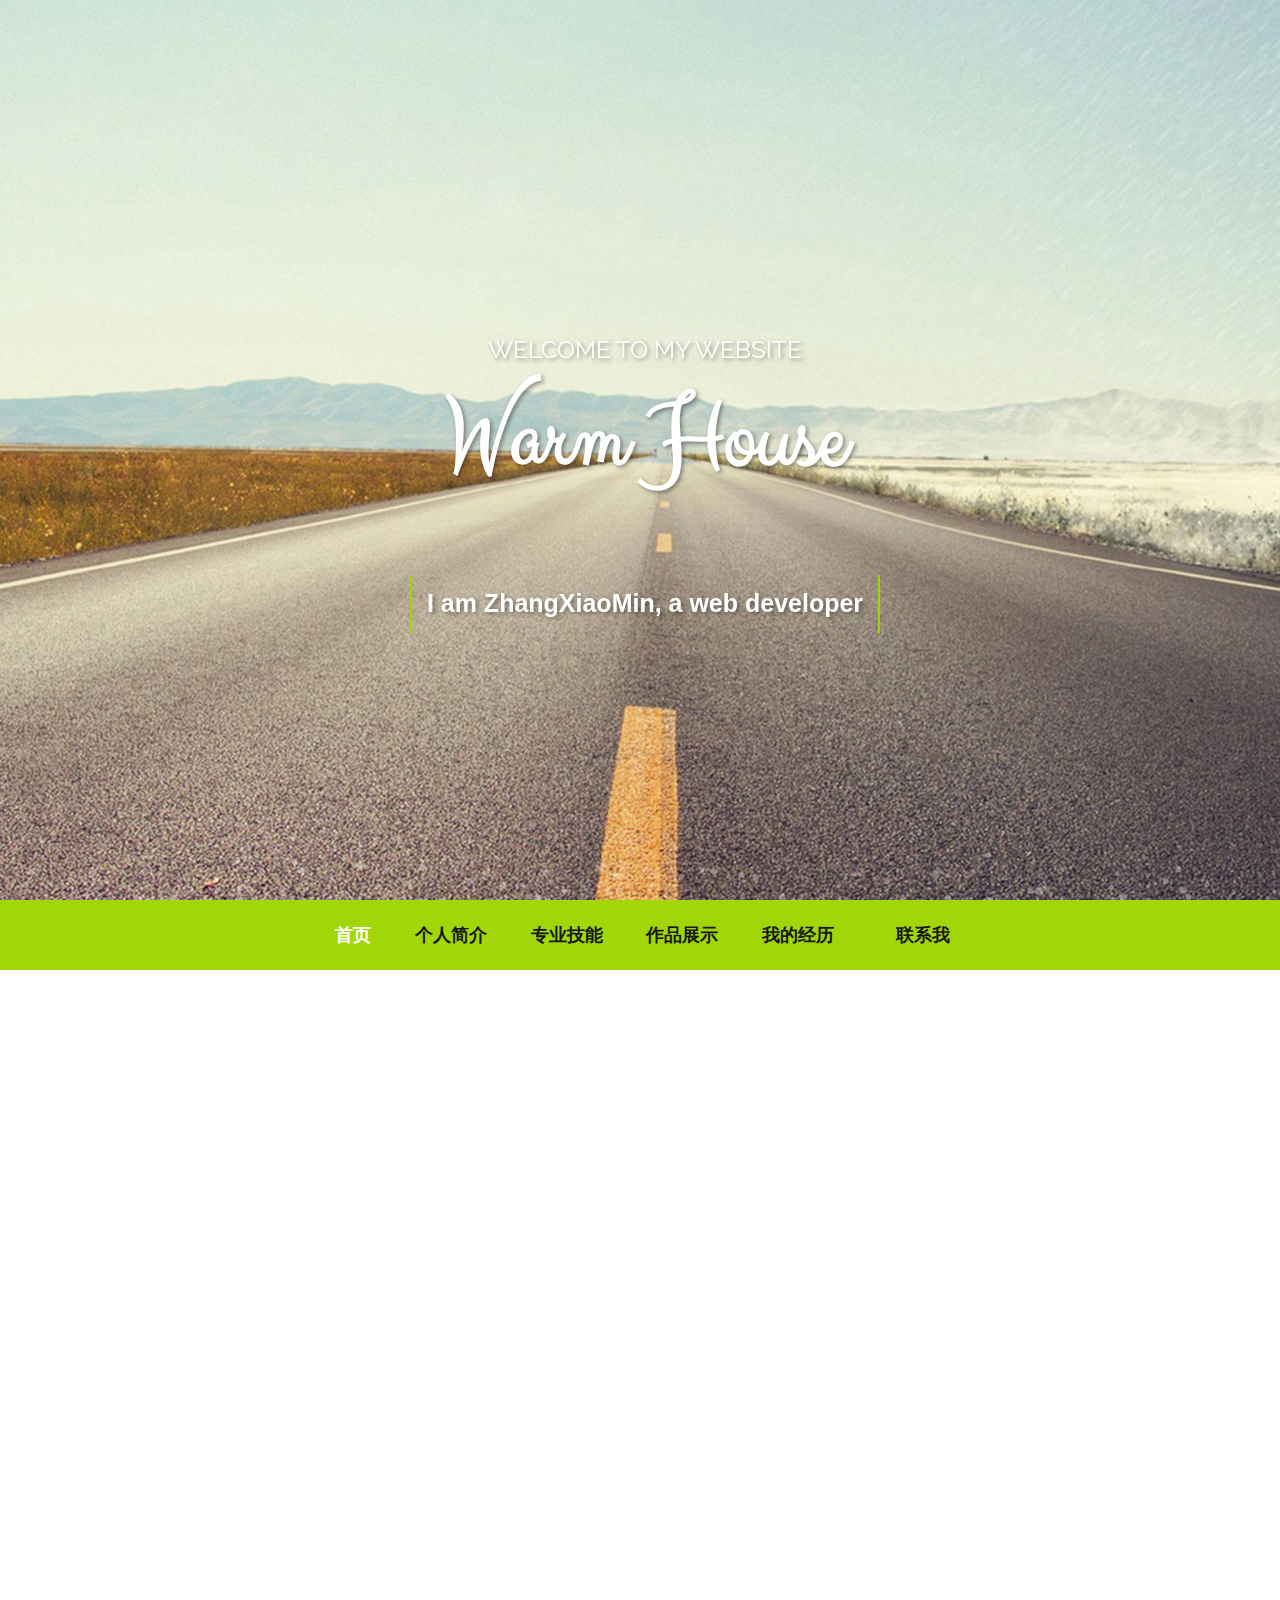
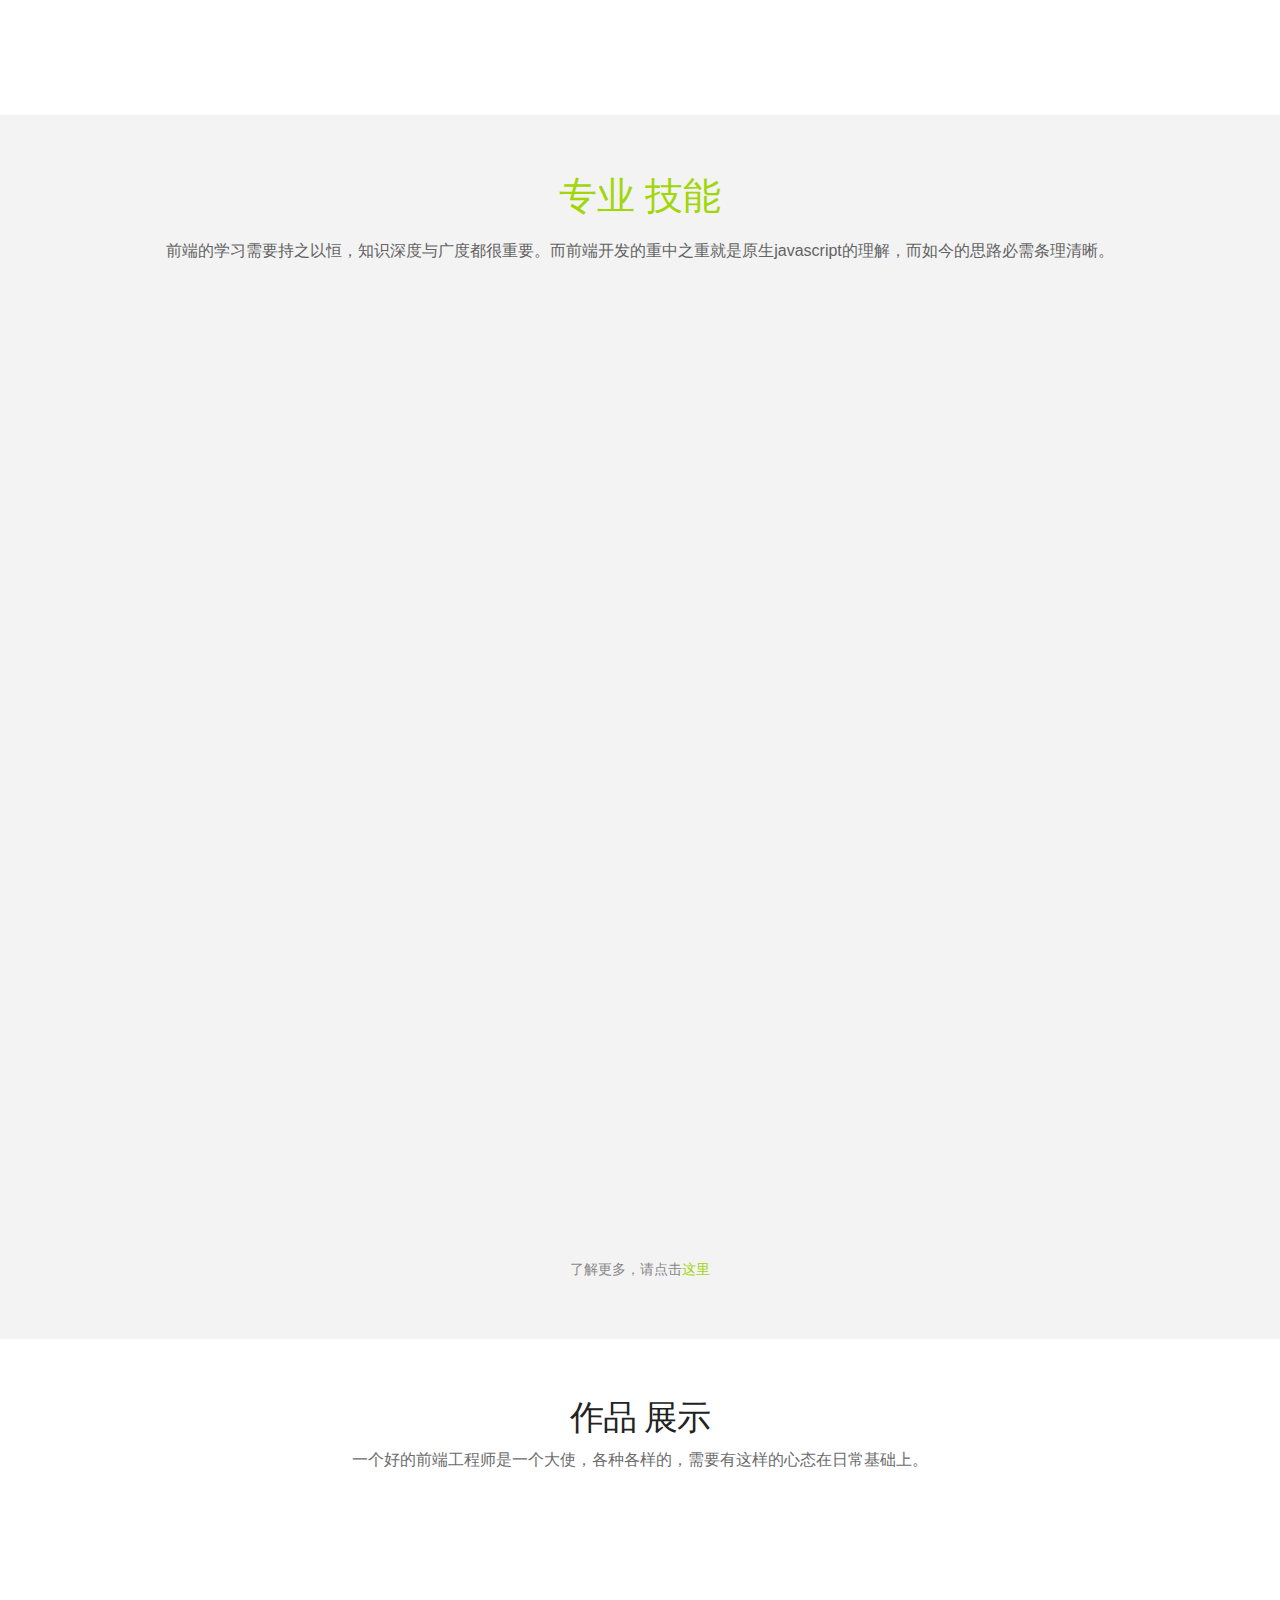
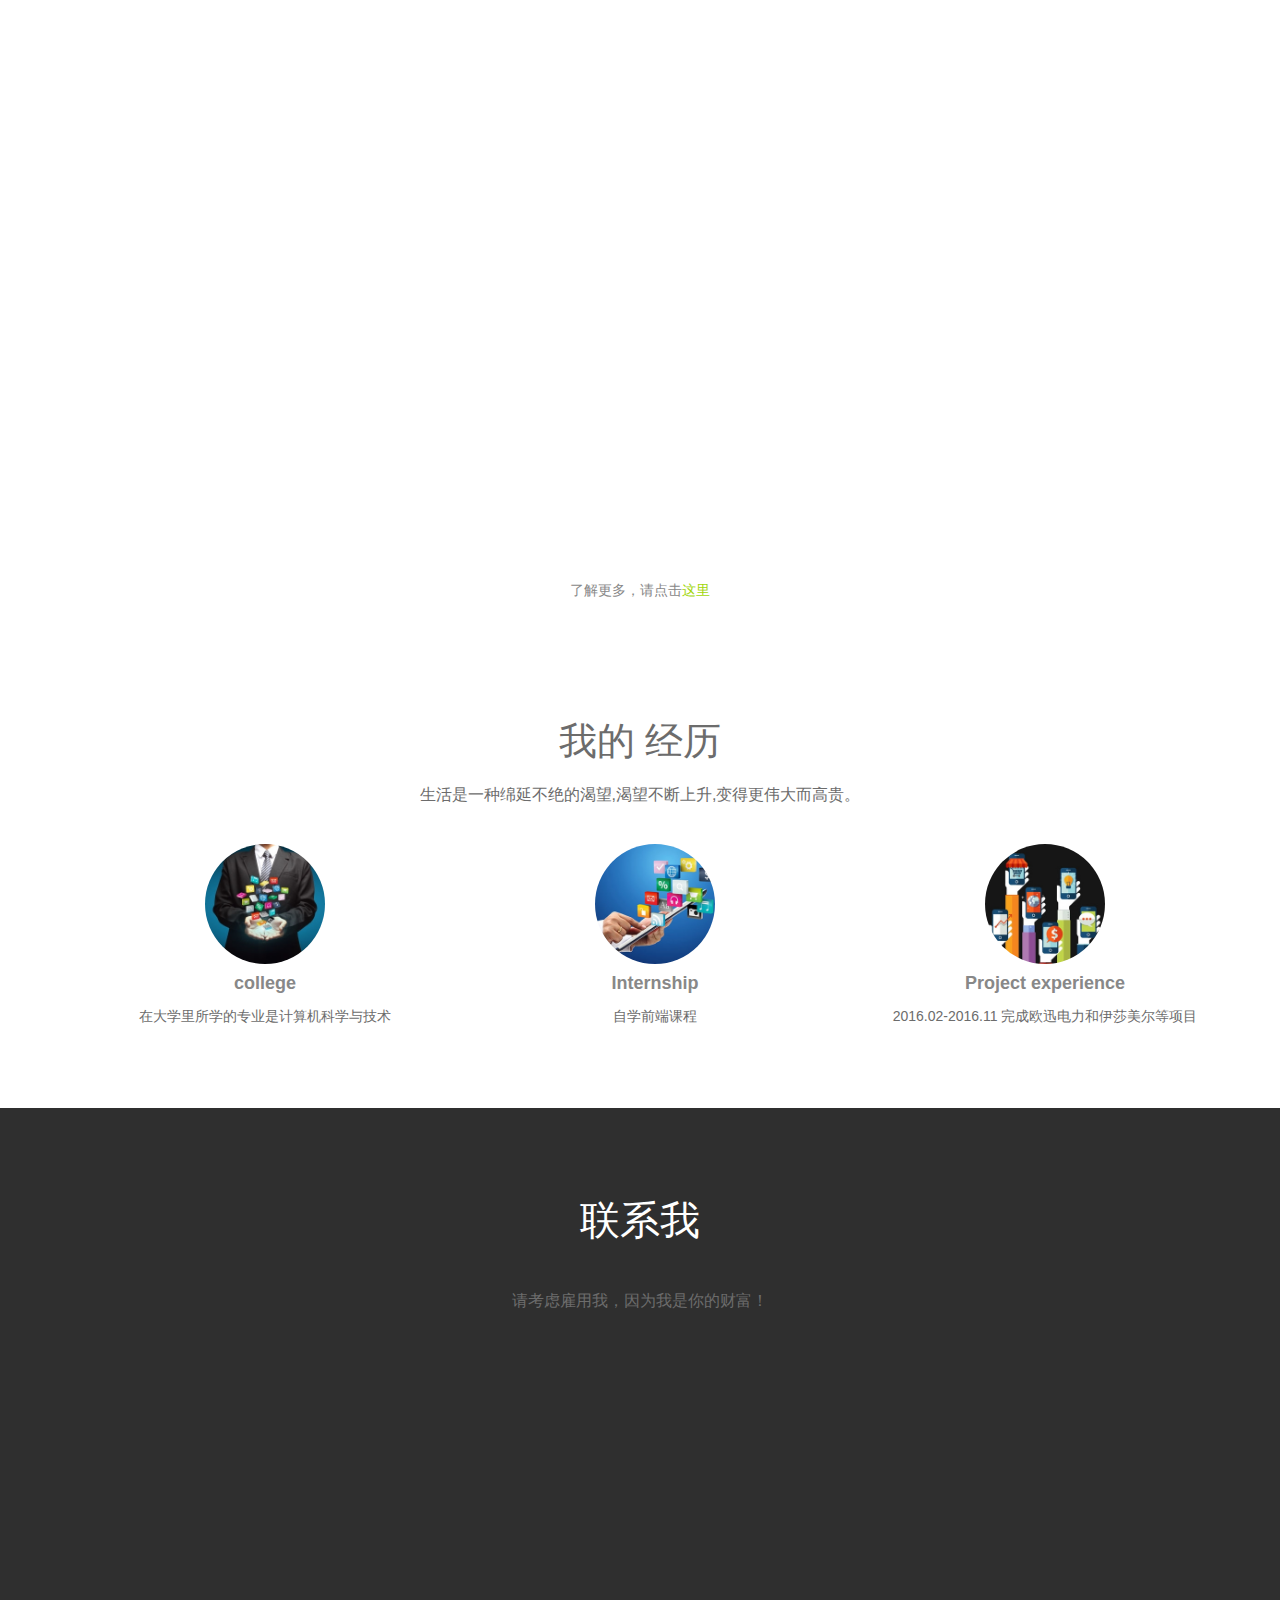
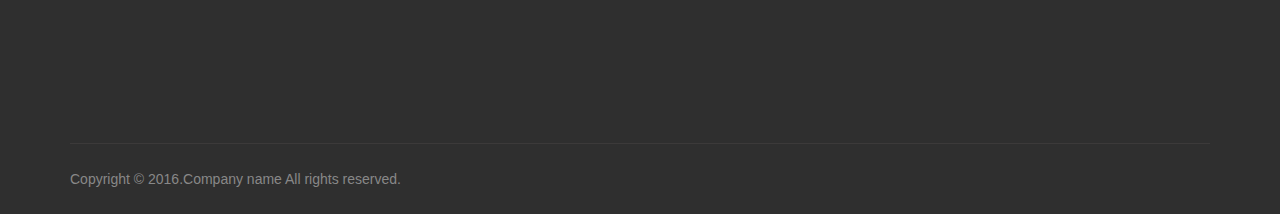
<file: index.html>
﻿<!doctype html>
<html>
<head>
<meta charset="utf-8">
<meta name="viewport" content="width=device-width, maximum-scale=1">
<title>个人主页</title>
<!--<link rel="icon" href="favicon.png" type="image/png">-->
<link href="css/bootstrap.css" rel="stylesheet" type="text/css">
<link rel="stylesheet" type="text/css" href="fonts/font/iconfont.css" />
<link rel="stylesheet" href="js/fancybox/jquery.fancybox.css" type="text/css" media="screen" />
<link href="css/style.css" rel="stylesheet" type="text/css"> 
<link href="css/font-awesome.css" rel="stylesheet" type="text/css"> 
<link href="css/animate.css" rel="stylesheet" type="text/css">
<link href='css/ziti.css' rel='stylesheet' type='text/css'>
<link rel="stylesheet" href="css/index.css">
<!--[if lt IE 9]>
    <script src="js/respond-1.1.0.min.js"></script>
    <script src="js/html5shiv.js"></script>
    <script src="js/html5element.js"></script>
<![endif]-->
 
 
</head>
<body>
<!-- demo -->
<div id="intros" class="demo-2">
	<div class="content">
		<div id="large-header" class="large-header">
			<canvas id="demo-canvas"></canvas>
			<div class="main-title">
			    <!--<h1>Always on the road</h1>-->
			     <div class="top_left_cont zoomIn wow animated">
                  <h2>WELCOME TO MY WEBSITE<br> <strong>warm house</strong></h2>
                  <h3>I am ZhangXiaoMin, a web developer</h3>
	            </div>
	        </div>
		</div>  
	</div>
</div>
<!-- /demo -->

<!--Header_section-->
<header id="header_wrapper">
  <div class="container">
    <div class="header_box">
	  <nav class="navbar navbar-inverse" role="navigation">
      <div class="navbar-header">
        <button type="button" id="nav-toggle" class="navbar-toggle" data-toggle="collapse" data-target="#main-nav"> <span class="sr-only">Toggle navigation</span> <span class="icon-bar"></span> <span class="icon-bar"></span> <span class="icon-bar"></span> </button>
        </div>
	    <div id="main-nav" class="collapse navbar-collapse navStyle">
			<ul class="nav navbar-nav" id="mainNav">
			  <li class="active"><a href="#intros" class="scroll-link">首页</a></li>
			  <li><a href="#aboutUs" class="scroll-link">个人简介</a></li>
			  <li><a href="#service" class="scroll-link">专业技能</a></li>
			  <li><a href="#Portfolio" class="scroll-link">作品展示</a></li>
			  <li><a href="#team" class="scroll-link">我的经历</a></li>
			  <li><a href="#contact" class="scroll-link">联系我</a></li>
			</ul>
      </div>
	 </nav>
    </div>
  </div>
</header>
<!--Header_section--> 

<section id="aboutUs"><!--Aboutus-->
<div class="inner_wrapper about-us aboutUs-container fadeInLeft animated wow">
  <div class="container">
    <h2>个人 简介</h2>
	<h6>I am ZhangXiaoMin , a web developer</h6>
<div class="inner_section">
 <div class="row">
      <div class="col-md-6"> <img class="img-responsive" src="img/11111.jpg" align=""> </div>
      <div class="col-md-6">
        <h3>座右铭</h3>
        <p>成 功 不 是 凭 梦 想 和 希 望 ，<br> 而 是 凭 努 力 和 实 践 ！</p>
        <h4>About </h4>
        <ul class="about-us-list">
			<li class="points">Seek position : 网页前端开发职位</li>
			<li class="points">Web Studing : 前端学习没有终点，唯有潜心专研，不断前行</li>
			<li class="points">My major:计算机科学与技术</li>
			<li class="points">My hobbies : 喜欢优雅的代码，代码强迫症患者</li>
			<li class="points">Principle : 层出不穷的框架让人兴奋，而不同框架背后的思路却在逐渐统一</li>
		</ul><!-- /.about-us-list -->
      </div>  
    </div>
 </div>
</div>
</div>
</section>
<!--Aboutus--> 


<!--Service-->
<section  id="service">
  <div class="container">
    <h2>专业 技能</h2>
	<h6>前端的学习需要持之以恒，知识深度与广度都很重要。而前端开发的重中之重就是原生javascript的理解，而如今的思路必需条理清晰。</h6>
    <div class="service_wrapper">
      <div class="row">
        <div class="col-md-4">
		    <div class="service_icon delay-03s animated wow  zoomIn"> <span><i class="fa fa-bitbucket"></i></span> </div>
          <div class="service_block">
            
            <h3 class="animated fadeInUp wow">HTML</h3>
            <p class="animated fadeInDown wow">html是超文本标记语言,通过使用标记来描述文档结构和表现形式的一种语言,由浏览器进行解析,然后把结果显示在网页上,它是网页构成的基础.</p>
          </div>
        </div>
        <div class="col-md-4">
        <div class="service_icon delay-03s animated wow  zoomIn"> <span><i class="fa iconfont icon-css"></i></span> </div>
          <div class="service_block">
            
            <h3 class="animated fadeInUp wow">CSS</h3>
            <p class="animated fadeInDown wow">css是层叠样式表，用于控制网页样式，是能够真正做到网页表现与内容分离的一种样式设计语言.</p>
          </div>
        </div>
        <div class="col-md-4"> 
		<div class="service_icon icon2  delay-03s animated wow zoomIn"> <span><i class="fa fa-bank"></i></span> </div> 
		<div class="service_block">
            <h3 class="animated fadeInUp wow">Java Script</h3>
            <p class="animated fadeInDown wow">js是面向对象，基于事件和对象驱动的解释性、松散型语言.为浏览器的一部分，广泛用于客户端的脚本语言，用来给HTML网页增加动态功能.</p>
          </div>
        </div>
        <div class="col-md-4">
		<div class="service_icon icon3  delay-03s animated wow zoomIn"> <span><i class="fa fa-apple"></i></span> </div>
          <div class="service_block">
            
            <h3 class="animated fadeInUp wow">JQUERY</h3>
            <p class="animated fadeInDown wow">JQuery是继prototype之后又一个优秀的Javascript库。它是轻量级的js库 ，它兼容CSS3，还兼容各种浏览器,核心理念是write less,do more(写得更少,做得更多).</p>
          </div>
        </div>
		  <div class="col-md-4">
		<div class="service_icon icon3  delay-03s animated wow zoomIn"> <span><i class="fa iconfont icon-h5"></i></span> </div>
          <div class="service_block">
            
            <h3 class="animated fadeInUp wow">HTML<b style="font-size:27px;vertical-align:bottom">5</b></h3>
            <p class="animated fadeInDown wow">htnl5万维网的核心语言、标准通用标记语言下的一个应用超文本标记语言（HTML）的第五次重大修改.</p>
          </div>
        </div>
        <div class="col-md-4">
    <div class="service_icon icon3  delay-03s animated wow zoomIn"> <span><i class="fa iconfont icon-socialcss3"></i></span> </div>
          <div class="service_block">
            
            <h3 class="animated fadeInUp wow">CSS<b style="font-size:27px;vertical-align:bottom;">3</b></h3>
            <p class="animated fadeInDown wow">CSS即层叠样式表（Cascading StyleSheet）。 在网页制作时采用层叠样式表技术，可以有效地对页面的布局、字体、颜色、背景和其它效果实现更加精确的控制.</p>
          </div>
        </div>
        <div class="col-md-4">
    <div class="service_icon icon3  delay-03s animated wow zoomIn"> <span><i class="fa iconfont icon-weixin"></i></span> </div>
          <div class="service_block">
            
            <h3 class="animated fadeInUp wow">微信小程序</h3>
            <p class="animated fadeInDown wow">小程序开发框架的目标是通过尽可能简单、高效的方式让开发者可以在微信中开发具有原生 APP 体验的服务。</p>
          </div>
        </div>
        <div class="col-md-4">
    <div class="service_icon icon3  delay-03s animated wow zoomIn"> <span><i class="fa iconfont icon-angular"></i></span> </div>
          <div class="service_block">
            
            <h3 class="animated fadeInUp wow">AngularJS</h3>
            <p class="animated fadeInDown wow">是Google开发者设计和开发的一套前端开发框架，帮助你简化前端开发的负担。它提供了一系列兼容性良好并且可扩展的服务。包括数据绑定、DOM操作、MVC设计模式和模块化加载等。</p>
          </div>
        </div>
        <div class="col-md-4">
    <div class="service_icon icon3  delay-03s animated wow zoomIn"> <span><i class="fa iconfont icon-pxreact2"></i></span> </div>
          <div class="service_block">
            
            <h3 class="animated fadeInUp wow">React</h3>
            <p class="animated fadeInDown wow">React为了更高超的性能而使用虚拟DOM作为其不同的实现。它同时也可以由服务端Node.js渲染 － 而不需要过重的浏览器DOM支持，React实现了单向响应的数据流，从而减少了重复代码。</p>
          </div>
        </div>
      </div> 
    </div>
  </div>
  <div style="text-align:center;">了解更多，请点击<a href="more.html" style="color:#A1D608;">这里</a></div>
</section>
<!--Service-->




<!-- Portfolio -->
<section id="Portfolio" class="content"> 
  
  <!-- Container -->
  <div class="container portfolio_title"> 
    
    <!-- Title -->
    <div class="section-title">
      <h2>作品 展示</h2>
	<h6>一个好的前端工程师是一个大使，各种各样的，需要有这样的心态在日常基础上。 </h6>
	  
    </div>
    <!--/Title --> 
    
  </div>
  <!-- Container -->
  
  <div class="portfolio-top"></div>
  
  <!-- Portfolio Filters -->
  <div class="portfolio"> 
    
    <div id="filters" class="sixteen columns" style="display:none">
      <ul class="clearfix">
        <li><a id="all" href="#" data-filter="*" class="active">
          <!--<h5>All</h5>-->
          </a></li>
        <li><a class="" href="#" data-filter=".prototype">
          <!--<h5>Prototype</h5>-->
          </a></li>
        <li><a class="" href="#" data-filter=".design">
          <!--<h5>Design</h5>-->
          </a></li>
        <li><a class="" href="#" data-filter=".android">
          <!--<h5>Android</h5>-->
          </a></li>
        <li><a class="" href="#" data-filter=".appleIOS">
          <!--<h5>Apple IOS</h5>-->
          </a></li>
        <li><a class="" href="#" data-filter=".web">
          <!--<h5>Web App</h5>-->
          </a></li>
      </ul>
    </div>
    <!--/Portfolio Filters --> 
    <!-- Portfolio Wrapper -->
    <div class="isotope fadeInLeft animated wow grid" style="position: relative; overflow: hidden; height: 480px;" id="portfolio_wrapper">

        


        <!-- Portfolio Item-->
      <figure style="position: absolute; left: 0px; top: 0px; transform: translate3d(1011px, 0px, 0px) scale3d(1, 1, 1); width: 337px; opacity: 1;" class="portfolio-item one-four  android  prototype web isotope-item effect-oscar">
        <div class="portfolio_img" style="border:5px solid #fff"> <img src="img/17.jpg" alt="Portfolio 1"> </div>
         <figcaption>		
				<div>
				  <a href="https://zhangxiaomin0301.github.io/zuopintwo/index.html" target="_blank">
					<h2>银泰首页 <span>perfect</span></h2>
					<p>html+css布局及JavaScript动态效果</p>		
				  </a>
				</div>
			</figcaption>
      </figure>
      <!-- Portfolio Item -->

        <!-- Portfolio Item -->
        <figure style="position: absolute; left: 0px; top: 0px; transform: translate3d(1011px, 240px, 0px) scale3d(1, 1, 1); width: 337px; opacity: 1;" class="portfolio-item one-four   android isotope-item effect-oscar">
            <div class="portfolio_img" style="border:5px solid #fff"> <img src="img/20.jpg" alt="Portfolio 1"> </div>
            <figcaption>
                <div>
                    <a href="https://zhangxiaomin0301.github.io/zuopinthree/index.html" target="_blank">
                        <h2>天猫首页 <span>perfect</span></h2>
                        <p>html+css布局及JavaScript动态效果</p>
                    </a>
                </div>
            </figcaption>
        </figure>
        <!--/Portfolio Item -->
      
      <!-- Portfolio Item -->
      <figure style="position: absolute; left: 0px; top: 0px; transform: translate3d(0px, 240px, 0px) scale3d(1, 1, 1); width: 337px; opacity: 1;" class="portfolio-item one-four  design isotope-item effect-oscar">
        <div class="portfolio_img" style="border:5px solid #fff"> <img src="img/15.jpg" alt="Portfolio 1"> </div>
       <figcaption>		
				<div>
				  <a href="https://zhangxiaomin0301.github.io/zuopinfour/index.html" target="_blank">
					<h2>京东首页 <span>perfect</span></h2>
					<p>html+css布局及JavaScript动态效果</p>		
				  </a>
				</div>
			</figcaption>
      </figure>
      <!--/Portfolio Item --> 
      <!-- Portfolio Item  -->
      <figure style="position: absolute; left: 0px; top: 0px; transform: translate3d(674px, 240px, 0px) scale3d(1, 1, 1); width: 337px; opacity: 1;" class="portfolio-item one-four  design web isotope-item effect-oscar">
        <div class="portfolio_img" style="border:5px solid #fff"> <img src="img/13.jpg" alt="Portfolio 1"> </div>
       <figcaption>   
        <div>
          <a href="https://zhangxiaomin0301.github.io/fullpage-wy/index.html" target="_blank">
          <h2>网易邮箱 <span>perfect</span></h2>
          <p>使用fullpage框架及css3动态效果</p>    
          </a>
        </div>
      </figcaption>
       </figure>
      <!--/Portfolio Item --> 
      <!-- Portfolio Item -->
      <figure style="position: absolute; left: 0px; top: 0px; transform: translate3d(337px, 240px, 0px) scale3d(1, 1, 1); width: 337px; opacity: 1;" class="portfolio-item one-four  web isotope-item effect-oscar">
        <div class="portfolio_img" style="border:5px solid #fff"> <img src="img/16.jpg" alt="Portfolio 1"> </div>
       <figcaption>		
				<div>
				  <a href="https://zhangxiaomin0301.github.io/fullpage-bdyq/index.html" target="_blank">
					<h2>百度舆情 <span>perfect</span></h2>
					<p>使用fullpage框架及css3动画效果</p>		
				  </a>
				</div>
			</figcaption>
      </figure>
      <!--/Portfolio Item --> 
      
      
      
      <!-- Portfolio Item -->
      <figure style="position: absolute; left: 0px; top: 0px; transform: translate3d(1011px, 240px, 0px) scale3d(1, 1, 1); width: 337px; opacity: 1;" class="portfolio-item one-four   android isotope-item effect-oscar">
        <div class="portfolio_img" style="border:5px solid #fff"> <img src="img/12.jpg" alt="Portfolio 1"> </div>
      <figcaption>		
				<div>
				  <a href="https://zhangxiaomin0301.github.io/apple/index.html" target="_blank">
					<h2>apple <span>perfect</span></h2>
					<p>css3动画效果以及响应式的应用</p>		
				  </a>
				</div>
			</figcaption>
        </figure>
      <!--/Portfolio Item -->

        <!-- Portfolio Item -->
        <figure style="position: absolute; left: 0px; top: 0px; transform: translate3d(1011px, 240px, 0px) scale3d(1, 1, 1); width: 337px; opacity: 1;" class="portfolio-item one-four   android isotope-item effect-oscar">
            <div class="portfolio_img" style="border:5px solid #fff"> <img src="img/18.jpg" alt="Portfolio 1"> </div>
            <figcaption>
                <div>
                    <a href="https://zhangxiaomin0301.github.io/bootstrap/index.html" target="_blank">
                        <h2>Bootstrap <span>perfect</span></h2>
                        <p>使用bootstrap框架完成响应式布局</p>
                    </a>
                </div>
            </figcaption>
        </figure>
        <!--/Portfolio Item -->

        <!-- Portfolio Item -->
        <figure style="position: absolute; left: 0px; top: 0px; transform: translate3d(1011px, 240px, 0px) scale3d(1, 1, 1); width: 337px; opacity: 1;" class="portfolio-item one-four   android isotope-item effect-oscar">
            <div class="portfolio_img" style="border:5px solid #fff"> <img src="img/22.jpg" alt="Portfolio 1"> </div>
            <figcaption>
                <div>
                    <a href="https://zhangxiaomin0301.github.io/yidong-suning/index.html" target="_blank">
                        <h2>苏宁首页 <span>perfect</span></h2>
                        <p>使用媒体查询技术,rem布局,flex布局</p>
                    </a>
                </div>
            </figcaption>
        </figure>
        <!--/Portfolio Item -->

        <!-- Portfolio Item-->
        <figure style="position: absolute; left: 0px; top: 0px; transform: translate3d(337px, 0px, 0px) scale3d(1, 1, 1); width: 337px; opacity: 1;" class="portfolio-item one-four  design isotope-item effect-oscar">
            <div class="portfolio_img" style="border:5px solid #fff"> <img src="img/23.jpg" alt="Portfolio 1"> </div>
            <figcaption>
                <div>
                    <a href="https://zhangxiaomin0301.github.io/todolist/todolist.html" target="_blank">
                        <h2>todo list <span>perfect</span></h2>
                        <p>用localStorage完成本地存储</p>
                    </a>
                </div>
            </figcaption>
        </figure>
        <!--/Portfolio Item -->

        <!-- Portfolio Item -->
        <figure style="position: absolute; left: 0px; top: 0px; transform: translate3d(674px, 0px, 0px) scale3d(1, 1, 1); width: 337px; opacity: 1;" class="portfolio-item one-four  design  isotope-item effect-oscar">
            <div class="portfolio_img" style="border:5px solid #fff"> <img src="img/31.jpg" alt="Portfolio 1"> </div>
            <figcaption>
                <div>
                    <a href="https://zhangxiaomin0301.github.io/huituban/huituban.html" target="_blank">
                        <h2>绘图板 <span>perfect</span></h2>
                       <p>利用面向对象编程和canvas来实现</p>
                    </a>
                </div>
            </figcaption>
        </figure>
        <!--/Portfolio Item-->

        <!-- Portfolio Item -->
      <!--   <figure style="position: absolute; left: 0px; top: 0px; transform: translate3d(1011px, 240px, 0px) scale3d(1, 1, 1); width: 337px; opacity: 1;" class="portfolio-item one-four   android isotope-item effect-oscar">
            <div class="portfolio_img" style="border:5px solid #fff"> <img src="img/32.jpg" alt="Portfolio 1"> </div>
            <figcaption>
                <div>
                    <a href="https://zhangxiaomin0301.github.io/rungame/rungame.html" target="_blank">
                        <h2>跑步游戏 <span>perfect</span></h2>
                        <p>利用面向对象编程和canvas来实现</p>
                    </a>
                </div>
            </figcaption>
        </figure> -->
        <!--/Portfolio Item -->
        <!-- Portfolio Item-->
        <figure style="position: absolute; left: 0px; top: 0px; transform: translate3d(1011px, 240px, 0px) scale3d(1, 1, 1); width: 337px; opacity: 1;" class="portfolio-item one-four   android isotope-item effect-oscar click">
            <div class="portfolio_img" style="border:5px solid #fff"> <img src="img/tq1.png" alt="Portfolio 1"> </div>
            <figcaption>
                <div>
                    <a href="##">
                        <h2>天气通 <span>perfect</span></h2>
                        <p>使用微信小程序开发</p>
                    </a>
                </div>
            </figcaption>
        </figure>
        <figure style="position: absolute; left: 0px; top: 0px; transform: translate3d(1011px, 240px, 0px) scale3d(1, 1, 1); width: 337px; opacity: 1;" class="portfolio-item one-four   android isotope-item effect-oscar click">
            <div class="portfolio_img" style="border:5px solid #fff"> <img src="img/zhrb.png" alt="Portfolio 1"> </div>
            <figcaption>
                <div>
                    <a href="##">
                        <h2>今日新闻 <span>perfect</span></h2>
                        <p>使用微信小程序开发</p>
                    </a>
                </div>
            </figcaption>
        </figure>
        <!-- Portfolio Item -->
        
    </div>
    <!--/Portfolio Wrapper --> 
    
  </div>
  <!--/Portfolio Filters -->
  <div class="img-box">
  <div class="img">
    <img src="img/tq.jpg" alt="">
  </div>
</div>
 <div class="img-box">
      <div class="img">
        <img src="img/new.jpg" alt="">
      </div>
    </div>   
  </div>
  <div class="portfolio_btm"></div>
  
  
  <div id="project_container">
    <div class="clear"></div>
    <div id="project_data"></div>
  </div>
  <div style="text-align:center;">了解更多，请点击<a href="more.html" style="color:#A1D608;">这里</a></div>
</section>
<!--/Portfolio --> 
<section class="page_section team" id="team"><!--main-section team-start-->
  <div class="container">
    <h2>我的 经历</h2>
    <h6>生活是一种绵延不绝的渴望,渴望不断上升,变得更伟大而高贵。</h6>
	  	
		<div id="team" name="team">
  <div class="container">
    <div class="row centered">
      
      <div class="col-md-4 centered scale"> <img class="img img-circle" src="img/4.jpg" height="120px" width="120px" alt="">
        <h4><strong>college</strong></h4>
        <p>在大学里所学的专业是计算机科学与技术</p><br/> </div>
      <div class="col-md-4 centered scale"> <img class="img img-circle" src="img/5.jpg" height="120px" width="120px" alt="">
        <h4><b>Internship</b></h4>
        <p>自学前端课程</p><br/> </div>
      <div class="col-md-4 centered scale"> <img class="img img-circle" src="img/6.jpg" height="120px" width="120px" alt="">
        <h4><b>Project experience</b></h4>
        <p>2016.02-2016.11 完成欧迅电力和伊莎美尔等项目</p><br/> </div>
   
    </div>
  </div>
  <!-- row -->
</div>
	</div>
</section>
<!--/Team-->
<!--Footer-->
<footer class="footer_wrapper" id="contact">
  <div class="container">
    <section class="page_section contact" id="contact">
      <div class="contact_section">
        <h2>联系我</h2>
	<h6>请考虑雇用我，因为我是你的财富！ </h6>
     
      </div>
      <div class="row">
        <div class="col-lg-4 wow fadeInLeft">	
		 <div class="contact_info">
                            <div class="detail">
                                <h4>地址</h4>
                                <p>太原市 小店区</p>
                            </div>
                            <div class="detail">
                                <h4>联系 方式</h4>
                                <p>15835784689</p>
                            </div>
                            <div class="detail">
                                <h4>邮箱</h4>
                                <p>andy311228@126.com</p>
                            </div> 
                        </div>
          <!-- <ul class="social_links">
            <li class="twitter animated bounceIn wow delay-02s"><a href="javascript:void(0)"><i class="fa fa-twitter"></i></a></li>
            <li class="facebook animated bounceIn wow delay-03s"><a href="javascript:void(0)"><i class="fa fa-facebook"></i></a></li>
            <li class="pinterest animated bounceIn wow delay-04s"><a href="javascript:void(0)"><i class="fa fa-pinterest"></i></a></li>
            <li class="gplus animated bounceIn wow delay-05s"><a href="javascript:void(0)"><i class="fa fa-google-plus"></i></a></li> 
          </ul> -->
        </div>
        <div class="col-lg-8 wow fadeInLeft delay-06s">
          <div class="form">
            		<!--NOTE: Update your email Id in "contact_me.php" file in order to receive emails from your contact form-->
		<form name="sentMessage" id="contactForm"  novalidate> 
		<div class="control-group">
		<div class="controls" style="margin-left:50px;">
    <h3 style="margin-bottom:25px;color:#fff;font-size:20px;"><span style="color:#A1D608;">> </span>学习是一个充实愉悦的过程</h3>
    <h3 style="margin-bottom:25px;color:#fff;font-size:20px;"><span style="color:#A1D608;">> </span>前端更贴近用户，这种体验非常美妙</h3>
    <h3 style="margin-bottom:25px;color:#fff;font-size:20px;"><span style="color:#A1D608;">> </span>热爱HTML，也热爱一切美好的事物</h3>
    <h3 style="margin-bottom:25px;color:#fff;font-size:20px;"><span style="color:#A1D608;">> </span>行路有良友，便是捷径</h3>
    <h3 style="margin-bottom:25px;color:#fff;font-size:20px;"><span style="color:#A1D608;">> </span>带上我吧，一起看到更大的世界</h3>
		</div>
		</div> 	
		</form>
          </div>
        </div>
      </div>
    </section>
  </div>
  <div class="container">
    <div class="footer_bottom">Copyright &copy; 2016.Company name All rights reserved.</div>
  </div>
</footer>

<script type="text/javascript" src="js/jquery.js"></script>
<script type="text/javascript" src="js/bootstrap.min.js"></script>
<script type="text/javascript" src="js/jquery-scrolltofixed.js"></script>
<script type="text/javascript" src="js/jquery.nav.js"></script> 
<script type="text/javascript" src="js/jquery.easing.1.3.js"></script>
<script type="text/javascript" src="js/jquery.isotope.js"></script>
<script src="js/fancybox/jquery.fancybox.pack.js" type="text/javascript"></script> 
<script type="text/javascript" src="js/wow.js"></script>
 <!--<script src="contact/jqBootstrapValidation.js"></script> -->
<script src="js/rAF.js"></script>
<script src="js/demo-2.js"></script>
 <!--<script src="contact/contact_me.js"></script>-->
<script type="text/javascript" src="js/custom.js"></script>
<script src="js/index.js"></script>
</body>
</html>
</file>
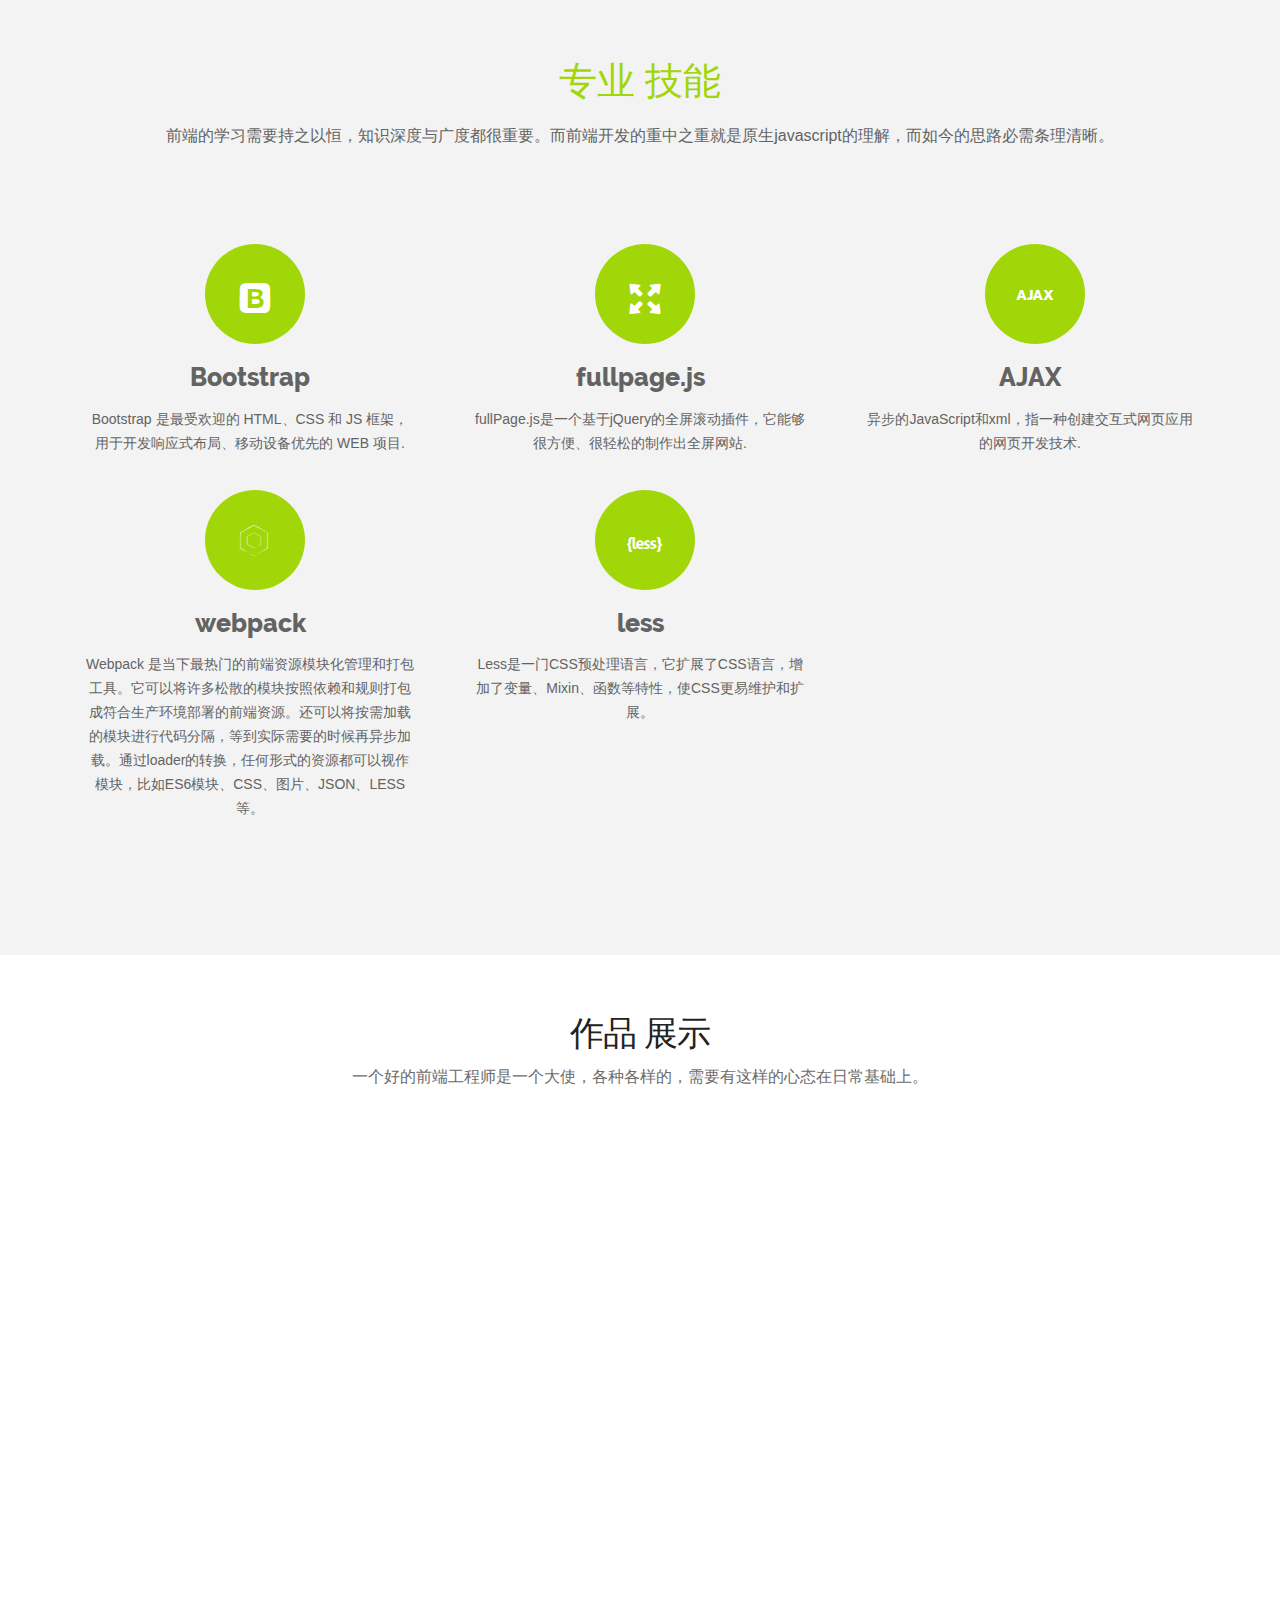
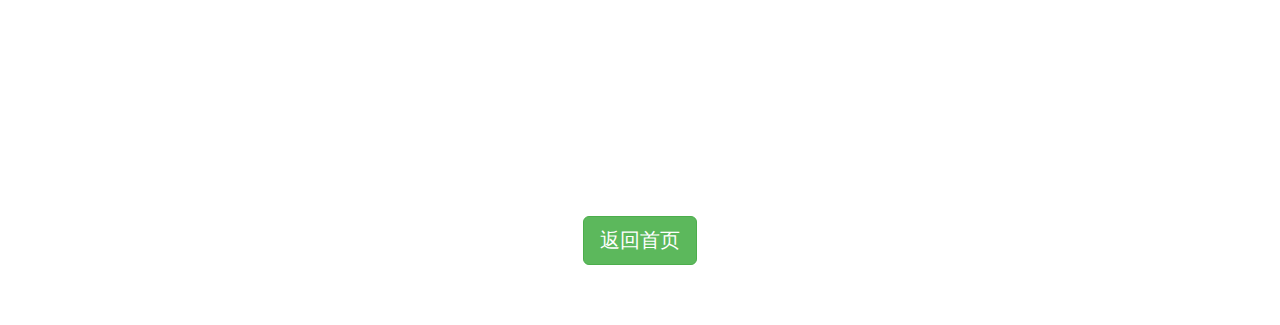
<file: more.html>
<!DOCTYPE html>
<html lang="en">
<head>
    <meta charset="UTF-8" />
    <meta name="viewport" content="width=device-width, maximum-scale=1">
    <title>more</title>
    <link href="css/bootstrap.css" rel="stylesheet" type="text/css">
    <link rel="stylesheet" type="text/css" href="fonts/font/iconfont.css" />
    <link rel="stylesheet" href="js/fancybox/jquery.fancybox.css" type="text/css" media="screen" />
    <link href="css/style.css" rel="stylesheet" type="text/css"> 
    <link href="css/font-awesome.css" rel="stylesheet" type="text/css"> 
    <link href="css/animate.css" rel="stylesheet" type="text/css">
    <link href='css/ziti.css' rel='stylesheet' type='text/css'>
    </head>
<body>
<!-- 专业技能 -->
<section  id="service">
  <div class="container">
    <h2>专业 技能</h2>
    <h6>前端的学习需要持之以恒，知识深度与广度都很重要。而前端开发的重中之重就是原生javascript的理解，而如今的思路必需条理清晰。</h6>
    <div class="service_wrapper">
      <div class="row">
        <div class="col-md-4">
            <div class="service_icon delay-03s animated wow  zoomIn"> <span><i class="fa iconfont icon-bootstrap"></i></span> </div>
          <div class="service_block">
            
            <h3 class="animated fadeInUp wow">Bootstrap</h3>
            <p class="animated fadeInDown wow">Bootstrap 是最受欢迎的 HTML、CSS 和 JS 框架，用于开发响应式布局、移动设备优先的 WEB 项目.</p>
          </div>
        </div>
        <div class="col-md-4">
        <div class="service_icon delay-03s animated wow  zoomIn"> <span><i class="fa iconfont icon-unie638"></i></span> </div>
          <div class="service_block">
            
            <h3 class="animated fadeInUp wow">fullpage.js</h3>
            <p class="animated fadeInDown wow">fullPage.js是一个基于jQuery的全屏滚动插件，它能够很方便、很轻松的制作出全屏网站.</p>
          </div>
        </div>
        <div class="col-md-4"> 
        <div class="service_icon icon2  delay-03s animated wow zoomIn"> <span><i class="fa iconfont icon-ajax"></i></span> </div> 
        <div class="service_block">
            <h3 class="animated fadeInUp wow">AJAX</h3>
            <p class="animated fadeInDown wow">异步的JavaScript和xml，指一种创建交互式网页应用的网页开发技术.</p>
          </div>
        </div>
        <div class="col-md-4"> 
          <div class="service_icon icon2  delay-03s animated wow zoomIn"> <span><i class="fa iconfont icon-Fm8RVIQuNz"></i></span> </div> 
          <div class="service_block">
              <h3 class="animated fadeInUp wow">webpack</h3>
              <p class="animated fadeInDown wow">Webpack 是当下最热门的前端资源模块化管理和打包工具。它可以将许多松散的模块按照依赖和规则打包成符合生产环境部署的前端资源。还可以将按需加载的模块进行代码分隔，等到实际需要的时候再异步加载。通过loader的转换，任何形式的资源都可以视作模块，比如ES6模块、CSS、图片、JSON、LESS 等。</p>
            </div>
        </div>
        <div class="col-md-4"> 
          <div class="service_icon icon2  delay-03s animated wow zoomIn"> <span><i class="fa iconfont icon-less"></i></span> </div> 
          <div class="service_block">
              <h3 class="animated fadeInUp wow">less</h3>
              <p class="animated fadeInDown wow">Less是一门CSS预处理语言，它扩展了CSS语言，增加了变量、Mixin、函数等特性，使CSS更易维护和扩展。</p>
            </div>
        </div>
      </div> 
    </div>
  </div>
</section>
<!-- 专业技能结束 -->
<!-- 作品展示 -->
<section id="Portfolio" class="content"> 
  
  <!-- Container -->
  <div class="container portfolio_title"> 
    
    <!-- Title -->
    <div class="section-title">
      <h2>作品 展示</h2>
    <h6>一个好的前端工程师是一个大使，各种各样的，需要有这样的心态在日常基础上。 </h6>
      
    </div>
    <!--/Title --> 
    
  </div>
  <!-- Container -->
  
  <div class="portfolio-top"></div>
  
  <!-- Portfolio Filters -->
  <div class="portfolio"> 
    
    <div id="filters" class="sixteen columns" style="display:none">
      <ul class="clearfix">
        <li><a id="all" href="#" data-filter="*" class="active">
          <!--<h5>All</h5>-->
          </a></li>
        <li><a class="" href="#" data-filter=".prototype">
          <!--<h5>Prototype</h5>-->
          </a></li>
        <li><a class="" href="#" data-filter=".design">
          <!--<h5>Design</h5>-->
          </a></li>
        <li><a class="" href="#" data-filter=".android">
          <!--<h5>Android</h5>-->
          </a></li>
        <li><a class="" href="#" data-filter=".appleIOS">
          <!--<h5>Apple IOS</h5>-->
          </a></li>
        <li><a class="" href="#" data-filter=".web">
          <!--<h5>Web App</h5>-->
          </a></li>
      </ul>
    </div>
    <!--/Portfolio Filters --> 
    <!-- Portfolio Wrapper -->
    <div class="isotope fadeInLeft animated wow grid" style="position: relative; overflow: hidden; height: 480px;" id="portfolio_wrapper">
    <figure style="position: absolute; left: 0px; top: 0px; transform: translate3d(1011px, 0px, 0px) scale3d(1, 1, 1); width: 337px; opacity: 1;" class="portfolio-item one-four  android  prototype web isotope-item effect-oscar">
        <div class="portfolio_img" style="border:5px solid #fff"> <img src="img/19.jpg" alt="Portfolio 1"> </div>
         <figcaption>       
                <div>
                  <a href="https://zhangxiaomin0301.github.io/one-ydsy/index.html" target="_blank">
                    <h2>移动首页 <span>perfect</span></h2>
                    <p>html+css布局及JavaScript动态效果</p>        
                  </a>
                </div>
            </figcaption>
      </figure>
        


        <!-- Portfolio Item-->
      <figure style="position: absolute; left: 0px; top: 0px; transform: translate3d(1011px, 0px, 0px) scale3d(1, 1, 1); width: 337px; opacity: 1;" class="portfolio-item one-four  android  prototype web isotope-item effect-oscar">
        <div class="portfolio_img" style="border:5px solid #fff"> <img src="img/29.jpg" alt="Portfolio 1"> </div>
         <figcaption>       
                <div>
                  <a href="http://www.sxoxdl.cn" target="_blank">
                    <h2>欧迅电力 <span>perfect</span></h2>
                    <p>html+css布局，jquery动态效果及结合phpcms完成数据的上传</p>        
                  </a>
                </div>
            </figcaption>
      </figure>
      <!-- Portfolio Item -->

        <!-- Portfolio Item -->
        <figure style="position: absolute; left: 0px; top: 0px; transform: translate3d(1011px, 240px, 0px) scale3d(1, 1, 1); width: 337px; opacity: 1;" class="portfolio-item one-four   android isotope-item effect-oscar">
            <div class="portfolio_img" style="border:5px solid #fff"> <img src="img/30.jpg" alt="Portfolio 1"> </div>
            <figcaption>
                <div>
                    <a href="http://www.isamell.com" target="_blank">
                        <h2>伊莎美尔 <span>perfect</span></h2>
                        <p>html+css布局，jquery动态效果及结合phpcms完成数据的上传</p>
                    </a>
                </div>
            </figcaption>
        </figure>
        <!--/Portfolio Item -->
      <!-- Portfolio Item-->
      <figure style="position: absolute; left: 0px; top: 0px; transform: translate3d(1011px, 0px, 0px) scale3d(1, 1, 1); width: 337px; opacity: 1;" class="portfolio-item one-four  android  prototype web isotope-item effect-oscar">
        <div class="portfolio_img" style="border:5px solid #fff"> <img src="img/yh.jpg" alt="Portfolio 1"> </div>
         <figcaption>       
                <div>
                  <a href="http://m.0351zhuangxiu.com/" target="_blank">
                    <h2>雅辉装修 <span>perfect</span></h2>
                    <p>html+css布局，jquery动态效果及结合phpcms完成数据的上传</p>        
                  </a>
                </div>
            </figcaption>
      </figure>
      <!-- Portfolio Item -->

      <!-- Portfolio Item-->
      <figure style="position: absolute; left: 0px; top: 0px; transform: translate3d(1011px, 0px, 0px) scale3d(1, 1, 1); width: 337px; opacity: 1;" class="portfolio-item one-four  android  prototype web isotope-item effect-oscar">
        <div class="portfolio_img" style="border:5px solid #fff"> <img src="img/jn.jpg" alt="Portfolio 1"> </div>
         <figcaption>       
                <div>
                  <a href="http://www.jndiaozhuang.com/m/index.php" target="_blank">
                    <h2>劲牛吊装 <span>perfect</span></h2>
                    <p>html+css布局，jquery动态效果及结合phpcms完成数据的上传</p>        
                  </a>
                </div>
            </figcaption>
      </figure>
      <!-- Portfolio Item -->

      <!-- Portfolio Item -->
      <figure style="position: absolute; left: 0px; top: 0px; transform: translate3d(0px, 240px, 0px) scale3d(1, 1, 1); width: 337px; opacity: 1;" class="portfolio-item one-four  design isotope-item effect-oscar">
        <div class="portfolio_img" style="border:5px solid #fff"> <img src="img/26.jpg" alt="Portfolio 1"> </div>
       <figcaption>     
                <div>
                  <a href="https://zhangxiaomin0301.github.io/dazi/dazi.html" target="_blank">
                    <h2>打字游戏 <span>perfect</span></h2>
                    <p>利用面向对象编程实现功能</p>        
                  </a>
                </div>
            </figcaption>
      </figure>
      <!--/Portfolio Item -->
       <figure style="position: absolute; left: 0px; top: 0px; transform: translate3d(674px, 240px, 0px) scale3d(1, 1, 1); width: 337px; opacity: 1;" class="portfolio-item one-four  design web isotope-item effect-oscar">
        <div class="portfolio_img" style="border:5px solid #fff"> <img src="img/32.jpg" alt="Portfolio 1"> </div>
       <figcaption>   
        <div>
          <a href="https://zhangxiaomin0301.github.io/rungame/rungame.html" target="_blank">
          <h2>跑步游戏 <span>perfect</span></h2>
          <p>利用面向对象编程和canvas来实现</p>    
          </a>
        </div>
      </figcaption>
       </figure>
      <!-- Portfolio Item  -->
      <figure style="position: absolute; left: 0px; top: 0px; transform: translate3d(674px, 240px, 0px) scale3d(1, 1, 1); width: 337px; opacity: 1;" class="portfolio-item one-four  design web isotope-item effect-oscar">
        <div class="portfolio_img" style="border:5px solid #fff"> <img src="img/27.jpg" alt="Portfolio 1"> </div>
       <figcaption>   
        <div>
          <a href="https://zhangxiaomin0301.github.io/saolei/saolei.html" target="_blank">
          <h2>扫雷游戏 <span>perfect</span></h2>
          <p>使用jquery实现功能</p>    
          </a>
        </div>
      </figcaption>
       </figure>
      <!--/Portfolio Item --> 
      <!-- Portfolio Item -->
      <figure style="position: absolute; left: 0px; top: 0px; transform: translate3d(337px, 240px, 0px) scale3d(1, 1, 1); width: 337px; opacity: 1;" class="portfolio-item one-four  web isotope-item effect-oscar">
        <div class="portfolio_img" style="border:5px solid #fff"> <img src="img/25.jpg" alt="Portfolio 1"> </div>
       <figcaption>     
                <div>
                  <a href="https://zhangxiaomin0301.github.io/clock/clock.html" target="_blank">
                    <h2>时钟效果 <span>perfect</span></h2>
                    <p>使用canvas实现时钟效果</p>        
                  </a>
                </div>
            </figcaption>
      </figure>
      <!--/Portfolio Item --> 
    </div>
    <!--/Portfolio Wrapper --> 
    
  </div>
  <!--/Portfolio Filters -->
  
  <div class="portfolio_btm"></div>
  
  
  <div id="project_container">
    <div class="clear"></div>
    <div id="project_data"></div>
  </div>
 
  <a href="index.html" class="button" style="display:block;width:100%;height:100%;text-align:center;margin-top:20px;"><input type="button" style="font-size:20px;outline:0;" value="返回首页" class="btn btn-success btn-lg" onclick="javascript:history.back(-1)"/></a>
</section>
<!-- 作品展示结束 -->
</body>
<script type="text/javascript" src="js/jquery.js"></script>
<script type="text/javascript" src="js/bootstrap.min.js"></script>
<script type="text/javascript" src="js/jquery-scrolltofixed.js"></script>
<script type="text/javascript" src="js/jquery.nav.js"></script> 
<script type="text/javascript" src="js/jquery.easing.1.3.js"></script>
<script type="text/javascript" src="js/jquery.isotope.js"></script>
<script src="js/fancybox/jquery.fancybox.pack.js" type="text/javascript"></script> 
<script type="text/javascript" src="js/wow.js"></script>
 <!--<script src="contact/jqBootstrapValidation.js"></script> -->
<script src="js/rAF.js"></script>
<script src="js/demo-2.js"></script>
 <!--<script src="contact/contact_me.js"></script>-->
<script type="text/javascript" src="js/custom.js"></script>
</html>
</file>
<file: fonts/font/iconfont.css>
@font-face {font-family: "iconfont";
  src: url('iconfont.eot?t=1482402531163'); /* IE9*/
  src: url('iconfont.eot?t=1482402531163#iefix') format('embedded-opentype'), /* IE6-IE8 */
  url('iconfont.woff?t=1482402531163') format('woff'), /* chrome, firefox */
  url('iconfont.ttf?t=1482402531163') format('truetype'), /* chrome, firefox, opera, Safari, Android, iOS 4.2+*/
  url('iconfont.svg?t=1482402531163#iconfont') format('svg'); /* iOS 4.1- */
}

.iconfont {
  font-family:"iconfont" !important;
  font-size:16px;
  font-style:normal;
  -webkit-font-smoothing: antialiased;
  -moz-osx-font-smoothing: grayscale;
}

.icon-weixin:before { content: "\e632"; }

.icon-bootstrap:before { content: "\e602"; }

.icon-less:before { content: "\e607"; }

.icon-socialcss3:before { content: "\e880"; }

.icon-pxreact2:before { content: "\e600"; }

.icon-unie638:before { content: "\e635"; }

.icon-ajax:before { content: "\e622"; }

.icon-css:before { content: "\e844"; }

.icon-h5:before { content: "\e608"; }

.icon-Fm8RVIQuNz:before { content: "\e636"; }

.icon-angular:before { content: "\e619"; }
</file>
<file: css/ziti.css>
/* latin-ext */
@font-face {
  font-family: 'Clicker Script';
  font-style: normal;
  font-weight: 400;
  src: local('Clicker Script'), local('ClickerScript-Regular'), url(../fonts/font1.woff2) format('woff2');
  unicode-range: U+0100-024F, U+1E00-1EFF, U+20A0-20AB, U+20AD-20CF, U+2C60-2C7F, U+A720-A7FF;
}
/* latin */
@font-face {
  font-family: 'Clicker Script';
  font-style: normal;
  font-weight: 400;
  src: local('Clicker Script'), local('ClickerScript-Regular'), url(../fonts/font2.woff2) format('woff2');
  unicode-range: U+0000-00FF, U+0131, U+0152-0153, U+02C6, U+02DA, U+02DC, U+2000-206F, U+2074, U+20AC, U+2212, U+2215, U+E0FF, U+EFFD, U+F000;
}
/* latin-ext */
@font-face {
  font-family: 'Raleway';
  font-style: normal;
  font-weight: 200;
  src: local('Raleway ExtraLight'), local('Raleway-ExtraLight'), url(../fonts/font3.woff2) format('woff2');
  unicode-range: U+0100-024F, U+1E00-1EFF, U+20A0-20AB, U+20AD-20CF, U+2C60-2C7F, U+A720-A7FF;
}
/* latin */
@font-face {
  font-family: 'Raleway';
  font-style: normal;
  font-weight: 200;
  src: local('Raleway ExtraLight'), local('Raleway-ExtraLight'), url(../fonts/font4.woff2) format('woff2');
  unicode-range: U+0000-00FF, U+0131, U+0152-0153, U+02C6, U+02DA, U+02DC, U+2000-206F, U+2074, U+20AC, U+2212, U+2215, U+E0FF, U+EFFD, U+F000;
}
/* latin-ext */
@font-face {
  font-family: 'Raleway';
  font-style: normal;
  font-weight: 400;
  src: local('Raleway'), local('Raleway-Regular'), url(../fonts/font5.woff2) format('woff2');
  unicode-range: U+0100-024F, U+1E00-1EFF, U+20A0-20AB, U+20AD-20CF, U+2C60-2C7F, U+A720-A7FF;
}
/* latin */
@font-face {
  font-family: 'Raleway';
  font-style: normal;
  font-weight: 400;
  src: local('Raleway'), local('Raleway-Regular'), url(../fonts/font6.woff2) format('woff2');
  unicode-range: U+0000-00FF, U+0131, U+0152-0153, U+02C6, U+02DA, U+02DC, U+2000-206F, U+2074, U+20AC, U+2212, U+2215, U+E0FF, U+EFFD, U+F000;
}
/* latin-ext */
@font-face {
  font-family: 'Raleway';
  font-style: normal;
  font-weight: 800;
  src: local('Raleway ExtraBold'), local('Raleway-ExtraBold'), url(../fonts/font7.woff2) format('woff2');
  unicode-range: U+0100-024F, U+1E00-1EFF, U+20A0-20AB, U+20AD-20CF, U+2C60-2C7F, U+A720-A7FF;
}
/* latin */
@font-face {
  font-family: 'Raleway';
  font-style: normal;
  font-weight: 800;
  src: local('Raleway ExtraBold'), local('Raleway-ExtraBold'), url(../fonts/font8.woff2) format('woff2');
  unicode-range: U+0000-00FF, U+0131, U+0152-0153, U+02C6, U+02DA, U+02DC, U+2000-206F, U+2074, U+20AC, U+2212, U+2215, U+E0FF, U+EFFD, U+F000;
}
</file>
<file: css/index.css>
.img-box{
	width:100%;
	height:100%;
	background:#000;
	opacity:0.8;
	position:fixed;
	left:0;
	top:0;
	z-index:99;
	display: none;
}
.img-box .img{
	width:459px;
	height:459px;
	position: absolute;
	left: 0;
	top:0;
	right:0;
	bottom:0;
	margin:auto;
}
</file>
<file: css/style.css>
@charset "utf-8";
/* Reset
---------------------------------*/
ul {
    list-style: none;
}

.figure {
    margin: 0px;
}

img {
    max-width: 100%;
}

a, a:hover, a:active {
    outline: 0px !important;
	text-decoration:none;
}
.clear {
    clear: both;
    display: block;
    overflow: hidden;
    visibility: hidden;
    width: 0;
    height: 0;
}
.clearfix:before,
.clearfix:after {
    content: '\0020';
    display: block;
    overflow: hidden;
    visibility: hidden;
    width: 0;
    height: 0;
}

.clearfix:after {
    clear: both;
}
.form-control {
    display: block;
    width: 100%;
    height: 34px;
    padding: 16px 12px;
    font-size: 14px;
    line-height: 1.42857143;
    color: #555;
    background-color: transparent;
}
/* Common style */
.grid figure {
	position: relative;
	float: left;
	overflow: hidden;
	margin: 10px 1%;
	min-width: 320px;
	max-width: 480px;
	max-height: 360px;
	width: 48%;
	background: #3085a3;
	text-align: center;
	cursor: pointer;
}

.grid figure img {
	position: relative;
	display: block;
	min-height: 100%;
	max-width: 100%;
	opacity: 0.8;
}

.grid figure figcaption {
	padding: 2em;
	color: #fff;
	text-transform: uppercase;
	font-size: 1.25em;
	-webkit-backface-visibility: hidden;
	backface-visibility: hidden;
}

.grid figure figcaption::before,
.grid figure figcaption::after {
	pointer-events: none;
}

.grid figure figcaption,
.grid figure figcaption > a {
	position: absolute;
	top: 0;
	left: 0;
	width: 100%;
	height: 100%;
    border:5px solid #fff;
}

/* Anchor will cover the whole item by default */
/* For some effects it will show as a button */
.grid figure figcaption > a {
	z-index: 1000;
	text-indent: 200%;
	white-space: nowrap;
	font-size: 0;
	opacity: 0;
}

.grid figure h2 {
	word-spacing: -0.15em;
	font-weight: 300;
}

.grid figure h2 span {
	font-weight: 800;
}

.grid figure h2,
.grid figure p {
	margin: 0;
}

.grid figure p {
	letter-spacing: 1px;
	font-size: 68.5%;
}

/*---------------*/
/***** Oscar *****/
/*---------------*/

figure.effect-oscar {
	background: -webkit-linear-gradient(45deg, #22682a 0%, #9b4a1b 40%, #3a342a 100%);
	background: linear-gradient(45deg, #22682a 0%,#9b4a1b 40%,#3a342a 100%);
}

figure.effect-oscar img {
	opacity: 0.9;
	-webkit-transition: opacity 0.35s;
	transition: opacity 0.35s;
}

figure.effect-oscar figcaption {
	padding: 3em;
	background-color: rgba(37, 37, 37, 0.55);
	-webkit-transition: background-color 0.35s;
	transition: background-color 0.35s;
}

figure.effect-oscar figcaption::before {
	position: absolute;
	top: 30px;
	right: 30px;
	bottom: 30px;
	left: 30px;
	border: 1px solid #fff;
	content: '';
}

figure.effect-oscar h2 {
	margin: 30% 0 10px 0;
	-webkit-transition: -webkit-transform 0.35s;
	transition: transform 0.35s;
	-webkit-transform: translate3d(0,100%,0);
	transform: translate3d(0,100%,0);
	color:#A3A3A3;
    font-size: 30px;
}

figure.effect-oscar figcaption::before,
figure.effect-oscar p {
	opacity: 0;
	-webkit-transition: opacity 0.35s, -webkit-transform 0.35s;
	transition: opacity 0.35s, transform 0.35s;
	-webkit-transform: scale(0);
	transform: scale(0);
}

figure.effect-oscar:hover h2 {
	-webkit-transform: translate3d(0,0,0);
	transform: translate3d(0,0,0);
	color: #FFFFFF;
    margin-top: 10%;
}

figure.effect-oscar:hover figcaption::before,
figure.effect-oscar:hover p {
	opacity: 1;
	-webkit-transform: scale(1);
	transform: scale(1);
	color:#fff;+++++++
}

figure.effect-oscar:hover figcaption {
	background-color: rgba(58,52,42,0);
}

figure.effect-oscar:hover img {
	opacity: 0.4;
}

/* Styles
---------------------------------*/
body {
    background: #fff;
    font-family: 'Open Sans', sans-serif;
    font-size: 14px;
    font-weight: normal;
    color: #888888;
    margin: 0;
}

h2 {
    font-size: 38px;
    color: #222222;
    font-family: 'Raleway', sans-serif;
    font-weight: normal;
    margin: 0px 0 25px 0;
    text-align: center;
    text-transform: uppercase;
}

h3 {
    font-family: 'Open Sans', sans-serif;
    font-weight: 600;
    color: #222222;
    font-size: 18px;
    margin: 0 0 5px 0;
}

h6 {
    font-size: 16px;
    color: #888888;
    font-family: 'Open Sans', sans-serif;
    font-weight: 400;
    text-align: center;
    margin: 0 0 60px 0;
}

p {
    line-height: 24px;
    margin: 0;
}

/* Header */
.large-header {
    position: relative;
    width: 100%;
    background: #333;
    overflow: hidden;
    background-size: cover;
    background-position: center center;
    z-index: 1;
}

.demo-1 .large-header {
    background-image: url('../img/demo-1-bg.jpg');
}

.demo-2 .large-header {
    background-image: url('../img/demo-2-bg.jpg');
    background-position: center bottom;
}

.demo-3 .large-header {
    background: #7f8c8d;
}

.demo-4 .large-header {
    background: #f9f1e9;
}

.main-title {
    position: absolute;
    margin: 0;
    padding: 0;
    color: #f9f1e9;
    text-align: center;
    top: 48%;
    left: 50%;
    -webkit-transform: translate3d(-50%,-50%,0);
    transform: translate3d(-50%,-50%,0);
}
.main-title h1{
    font-size:44px;
    font-weight:700;
}
.demo-1 .main-title,
.demo-3 .main-title {
    text-transform: uppercase;
    font-size: 4.2em;
    letter-spacing: 0.1em;
}

.demo-2 .main-title {
    font-family: 'Clicker Script', cursive;
    font-weight: normal;
    font-size: 8em;
    padding-left: 10px;
    text-shadow: 2px 2px 4px rgba(0,0,0,0.4);
}

.demo-2 .main-title::before {
    content: '';
    width: 20vw;
    height: 20vw;
    min-width: 3.5em;
    min-height: 3.5em;
    background-size: cover;
    position: absolute;
    top: 50%;
    left: 50%;
    border-radius: 50%;
    z-index: -1;
    -webkit-transform: translate3d(-50%,-50%,0);
    transform: translate3d(-50%,-50%,0);
}

.demo-3 .main-title {
    padding: 10px 40px;
    border: 10px double #f9f1e9;
    text-transform: uppercase;
    font-family: Londrina Outline, sans-serif;
}

.demo-4 .main-title {
    font-size: 6em;
    font-weight: 300;
    padding: 10px 30px;
    text-transform: uppercase;
    color: #222;
}

.main-title .thin {
    font-weight: 200;
}

@media only screen and (max-width : 768px) {
    .demo-1 .main-title,
    .demo-3 .main-title,
    .demo-4 .main-title {
        font-size: 3em;
    }

    .demo-2 .main-title {
        font-size: 4em;
        width: 95%;
    }
}

/* Header Styles
---------------------------------*/
#header_wrapper {
    background: #a1d608;
    padding: 10px 0px;
    border-top: 0px solid #FFFFFF;
    box-shadow: 1px 1px 4px rgba(60, 60, 60, 0.44);
    text-align: center;
}

.header_box {
    position: relative;
}

.logo {
    float: left;
    margin-top: 8px;
	position: relative;
	z-index: 2;
}

.res-nav_click {
    display: none;
}
	div#main-nav {
  float: left;
}

/* Nav Styles
---------------------------------*/
.navbar-inverse {
    background-color: transparent;
    border-color: transparent;
    text-align: center;
    float: initial;
    width: 100%;
}

.navbar {
    border: 0px solid #fff;
    min-height: 40px;
    margin-bottom: 0px;
}

.navbar-inverse .navbar-nav > li > a {
    color: #171814;
}

.navStyle {
    float: right;
    margin: 0 auto;
    text-align: center;
    float: initial !important;
}

.navStyle ul {
    list-style: none;
    padding: 0px;
    float: inherit;
}

.navStyle ul li {
    display: inline-block;
    margin: 0 5px;
    float: inherit;
}

.navStyle ul li:first-child {
	/*margin:0px;*/;
}

.navStyle ul li:last-child {
    margin: 0 0 0 23px;
}

.navStyle ul li a {
    display: block;
    font-size: 18px;
    color: #222222;
    font-family: 'Raleway', sans-serif;
    text-decoration: none;
    text-transform: uppercase;
    font-weight: 600;
    transition: all 0.2s ease-in-out;
    -moz-transition: all 0.2s ease-in-out;
    -webkit-transition: all 0.2s ease-in-out;
}

.navStyle ul li a:hover {
    color: #ED5441;
}

.navStyle > li > a:hover, .nav > li > a:focus {
    text-decoration: none;
    color: #ED5441;
    background-color: transparent;
}

.navbar-inverse .navbar-nav > li > a:hover, .navbar-inverse .navbar-nav > li > a:focus {
    color: #FFFFFF;
    background-color: transparent;
}

.navbar-inverse .navbar-nav > .active > a, .navbar-inverse .navbar-nav > .active > a:hover, .navbar-inverse .navbar-nav > .active > a:focus {
    color: #FFFFFF;
    border-radius: 0;
    background: transparent;
}
.navStyle > li.active > a,
.navStyle > li.active > a:hover {
    text-decoration: none;
    color: #ED5441;
    background-color: transparent;
}

.borderLeft {
    border-left: 1px solid #DADADA;
}

.borderTop {
    margin-top: 30px;
    border-top: 1px solid #DADADA;
}

.mrgTop {
    margin-top: 30px;
}
/* Top_content
---------------------------------*/

.top_cont_outer {
    background: #ED5441;
    position: relative; 
    background: url('../img/main2.jpg') no-repeat;
	background-size: cover; 
}

.hero_section {
    position: relative;
    padding-top: 14px;
}
.hero_wrapper {
height: 750px;
}
.white_pad {
    position: relative;
    right: 0px;
    bottom: 0px;
}

.white_pad img {
    position: absolute;
    right: 0px;
    bottom: 0px;
}

.top_left_cont {
    padding: 20% 0 0;
}

.top_left_cont h3 {
    font-size: 25px;
    color: #fff;
    margin: 0 0 20px 0;
    text-align: left;
    /* font-weight: 700; */
    text-align: center;
    /* background: rgba(255, 255, 255, 0.6); */
    /* display: inline-block; */
    /* margin: 0 auto; */
    /* float: none; */
    /* clear: both; */
    padding: 15px;
    border-left: 2px solid #a1d608;
    border-right: 2px solid #a1d608;
}

.top_left_cont h2 {
    font-size: 40px;
    color: #fff;
    line-height: 90px;
    margin: 0 0 72px 0;
    font-family: 'Raleway', sans-serif;
    text-align: center;
    font-size: 24px;
}

.top_left_cont h2 strong {
    font-weight: 700;
    color: #fff;
    font-family: 'Clicker Script', cursive;
    text-transform: capitalize;
    /* margin: 15px 0; */
    font-size: 98px;
}

.top_left_cont p {
font-size: 18px;
color: #FFFFFF;
margin: 0 0 30px 0;
line-height: 33px;
text-align: center;
font-weight: normal;
font-size: 20px;
/* font-weight: 300; */
text-align: center;
letter-spacing: 1px;
}

a.read_more, a.read_more2 {
    font-family: 'Raleway', sans-serif;
    display: block;
    font-size: 16px;
    width: 178px;
    height: 46px;
    line-height: 46px;
    border-radius: 3px;
    text-align: center;
    text-transform: uppercase;
    font-weight: 600;
    transition: all 0.2s ease-in-out;
    -moz-transition: all 0.2s ease-in-out;
    -webkit-transition: all 0.2s ease-in-out;
    background: transparent;
    color: #fff;
    border: 1px solid #fff;
	margin:0 auto;
}
a.read_more{
	 color: #3C3C3C;
	 border: 1px solid #3C3C3C;
}
a.read_more2:hover, a.read_more:hover {
    background: #fff;
    color: #0A1525;
    border: 1px solid #fff;
}
a.read_more:hover {
    background: #fff;
    color: #ED5441;
    border: 1px solid #ED5441;
}

	








/* Services
---------------------------------*/

#service {
    padding: 60px 0px;
    background: #f3f3f3;
}
#service h2{
  color: #a1d608;
}
.service_wrapper {
    padding: 40px 0 40px;
}

.service_section {
}

.service_block {
    text-align: center;
    padding-left: 15px;
    padding-right: 15px; 
	position: relative;
}

.service_icon {  
    width: 90px;
    height: 85px;
    margin: 0px auto 25px; 
}

 

.service_icon span {
    background: rgb(161, 214, 8);
    display: block;
    height: 100px;
    width: 100px;
    border-radius: 50%;
    padding-top: 12px;
}
.service_icon span{
    transition:all 0.5s;
}
.service_icon:hover span{
    transform:scale(1.3);
}
.service_icon i {
  color: #ffffff;
  font-size: 40px;
  margin-top: 0;
  position: relative;
  top: 20px;
  z-index: 20;
  display: block;
  text-align: center;
}

.service_block h3 {
    font-family: 'Raleway', sans-serif;
    font-weight: 600;
    font-size: 25px;
    color: #636363;
    margin: 35px 0 15px;
}
#service h6{color: #636363;}
.service_block p {
    font-size: 14px;
    color: #636363;
    margin: 0 0 35px 0;
}
	
.mrgTop30{
margin-top:60px;
}

/* Latest Work
---------------------------------*/


#work_outer {
    background: #f9f9f9;
    padding: 70px 0px;
    position: relative;
}

.work_pic {
    position: absolute;
    right: 0;
    top: 25%;
    width: 50%;
}

.inner_section {
    padding: 0px;
}

.service-list {
    padding: 0 0 0 0;
    font-size: 14px;
    margin-bottom: 40px;
}

.service-list-col1 {
    float: left;
    width: 60px;
    text-align: center;
}

.service-list-col1 i {
    display:;
    color: #888;
    font-size: 19px;
    font-style: normal;
    line-height: 20px;
}

.service-list-col2 {
    overflow: hidden;
}

.page_section.alabaster {
    background: #fafafa;
}

.work_bottom {
    padding: 20px 0 0 0px;
}

.work_bottom span {
    font-size: 18px;
    color: #333333;
    display: block;
    margin: 0 0 20px 0;
}

a.contact_btn {
    background: #fff;
    text-transform: uppercase;
    display: block;
    width: 176px;
    height: 49px;
    text-align: center;
    line-height: 49px;
    font-size: 16px;
    color: #ED5441;
    border-radius: 3px;
    font-family: 'Raleway', sans-serif;
    font-weight: 600;
    border: 2px solid #ED5441;
    transition: all 0.2s ease-in-out;
    -moz-transition: all 0.2s ease-in-out;
    -webkit-transition: all 0.2s ease-in-out;
}

a.contact_btn:hover {
    background: #ED5441;
    color: #fff;
}

.input-text {
    background: transparent;
}


/* Portfolio
---------------------------------*/


#Portfolio {
    padding: 60px 0px;
}

.Portfolio-nav {
    padding: 0;
    margin: 0 0 45px 0;
    list-style: none;
    text-align: center;
}

.Portfolio-nav li {
    margin: 0 10px;
    display: inline;
}

.Portfolio-nav li a {
    display: inline-block;
    padding: 10px 22px;
    font-size: 12px;
    line-height: 20px;
    color: #222222;
    border-radius: 4px;
    text-transform: uppercase;
    background: #f7f7f7;
    margin-bottom: 5px;
    transition: all 0.3s ease-in-out;
    -moz-transition: all 0.3s ease-in-out;
    -webkit-transition: all 0.3s ease-in-out;
}

.Portfolio-nav li a:hover {
    background: #ED5441;
    color: #fff;
    text-decoration: none;
}

.portfolioContainer {
    margin: 0 auto;
    padding-left: 15px;
    width: auto !important;
}

.Portfolio-box {
    text-align: center;
    width: 350px;
    overflow: hidden;
    float: left;
    padding: 12px 0px;
}

.Portfolio-box img {
    transition: all 0.3s ease-in-out;
    -moz-transition: all 0.3s ease-in-out;
    -webkit-transition: all 0.3s ease-in-out;
}

.Portfolio-box img:hover {
    opacity: 0.6;
}

.Portfolio-nav li a.current {
    background: #ED5441;
    color: #fff;
    text-decoration: none;
}

img {
    max-width: 100%;
}

/* no transition on .isotope container */

.isotope .isotope-item {
  /* change duration value to whatever you like */
    -webkit-transition-duration: 0.6s;
    -moz-transition-duration: 0.6s;
    transition-duration: 0.6s;
}

.isotope .isotope-item {
    -webkit-transition-property: -webkit-transform, opacity;
    -moz-transition-property: -moz-transform, opacity;
    transition-property: transform, opacity;
}

.page_section.paddind {
    padding-bottom: 60px;
}


/* Happy Clients
---------------------------------*/



#clients {
    padding: 60px 0px;
}

.client_area {
    width: 960px;
    margin: 0px auto;
}

.client_section {
    padding: 35px 0 0 0;
}

.client_section.btm {
    padding: 20px 0 0 0;
}

.client_profile {
    float: left;
    text-align: center;
}

.client_profile.flt {
    float: right;
}

.client_profile_pic {
    border-radius: 50%;
    border: 2px solid #f5f5f5;
    margin: 0 0 15px 0;
    width: 220px;
    height: 220px;
}

.client_profile_pic img {
    border-radius: 50%;
    border: 3px solid #f5f5f5;
}

.client_profile h3 {
    font-size: 18px;
    color: #49b5e7;
    margin: 0 0 0 0;
}

.client_profile span {
    display: block;
    font-size: 16px;
    color: #888888;
}

/* Clients
---------------------------------*/


.client_logos {
    background: #AD0C98;
    padding: 60px 0;
    margin-top: 60px;
}

.client_logos ul {
    padding: 0;
    margin: 0;
    list-style: none;
    text-align: center;
}

.client_logos ul li {
    display: inline;
    margin: 0 25px;
}

.client_logos ul a {
    display: inline-block;
    margin: 0 20px;
}

.page_section.team {
    padding: 60px 0;
}

.page_section.team h6 {
    margin-bottom: 40px;
}

/* About Us
--------------------------- */
 
.aboutUs-container {
background-repeat: no-repeat;
background-position: right;
background-size: auto 100%;
background-position-y: 70px;
}
#about-us, h2, h3, h6, p {
color: #6C6C6C;
}
#about-us .read-more{
	border: 1px solid #ED5441;
	color: #1a1a1a;
}

#about-us .read-more:hover{
	background-color: #e74c3c;
	border: 1px solid #e74c3c;
	color: #fff;
}
.about-us-post-container{
	background-repeat: no-repeat;
	background-position: right;
	background-size: auto 100%;
}
.about-us{
	margin-top: 70px;
	margin-bottom: 50px;
}
.about-us h3{
	font-size:28px;
}
.points{ 
	margin-bottom: 10px;
	font-size:14px;
	padding-left:0px;
}
.about-us p{
	/*font-size: 0.9375em;*/
	line-height: 1.625em;
	padding: 15px 0;
}
.about-us .about-us-list{
	list-style: none;
	margin-bottom: 20px;
	padding-left:0px;
}

.about-us .points{
	position: relative;
	list-style-type: none;
	padding: 5px 0 5px 30px;
}

.about-us .points:before{
	content: "\f058";
	position: absolute;
	font-family: FontAwesome;
	font-size: 1.125em;
	color: #a1d608;
	left: 0px;
	top: 3px;
}

.about-us-link a:first-child{
	margin-left: 0;
}


/* Team
---------------------------------*/
.team_section {
    max-width: 993px;
    margin: 0 auto;
}

.team_area {
    width: 30.66%;
    margin-right: 3.82979%; 
    overflow: hidden;
    text-align: center;
    float: left;
}

.team_area span {
    margin-bottom: 24px;
    display: block;
}

.team_area:nth-of-type(3n+0) {
    margin: 0;
}

.team_box {
    width: auto;
    height: auto;
    position: relative;
    border-radius: 50%;
    margin: 0px 3px 25px 3px;
}
/*
.team_box_shadow {
    transition: all 0.3s ease-in-out;
    -moz-transition: all 0.3s ease-in-out;
    -webkit-transition: all 0.3s ease-in-out;
    position: absolute;
    width: 100%;
    height: 26%;
    z-index: 10;
    bottom: 0px;
} */

.team_box_shadow a {
    display: block;
    width: 100%;
    height: 100%; 
}

.team_box:hover .team_box_shadow {
    box-shadow: inset  0px 0px 0px 148px rgba(17,17,17,0.80);
}

.team_box:hover ul {
    display: block;
    opacity: 1;
}

.team_box img {
    display: block;
    border-radius: 0%;
    width: 90%;
    margin: 0 auto;
}

.team_box ul {
    display: block;
    padding: 0;
    margin: 0;
    list-style: none;
    position: absolute;
    left: 0;
    top: 88%;
    width: 100%;
    text-align: center;
    margin-top: -14px;
    z-index: 15;
    transition: all 0.6s ease-in-out;
    -moz-transition: all 0.6s ease-in-out;
    -webkit-transition: all 0.6s ease-in-out;
}

.team_box ul li {
    display: inline-block;
    margin: 0 11px;
	width: 34px; 
border-radius: 50%;
background: #fff;
padding: 10px 0 4px;
margin-bottom: 5px;
}

.team_box ul li a { 
    display: inline-block;
    font-size: 18px;
    color: #232323;
    transition: all 0.3s ease-in-out;
    -moz-transition: all 0.3s ease-in-out;
    -webkit-transition: all 0.3s ease-in-out;
}

.team_box ul li a:hover, .team_box ul li a:focus {
    text-decoration: none;
}

.team_box ul li a.fa-twitter:hover {
    color: #55acee;
}

.team_box ul li a.fa-facebook:hover {
    color: #3b5998;
}

.team_box ul li a.fa-pinterest:hover {
    color: #cb2026;
}

.team_box ul li a.fa-google-plus:hover {
    color: #dd4b39;
}
 .img-circle {
border-radius: 50%;
}
.centered {
text-align: center;
/* background: #0A1525; */
}
.scale img{
    transition:all 0.5s;
}
.scale:hover img{
    transform:scale(1.2);
}
#team .fa {
width: 30px;
height: 30px;
margin: 0 3px;
border-radius: 100%;
font-size: 15px;
line-height: 30px;
outline: 0;
color: #fff;
background-color: #F04761;
-webkit-transition: all .3s;
-moz-transition: all .3s;
transition: all .3s;
}
#aboutUs {
    padding: 60px 0;
    background: #FFFFFF;
}

/* Contact
---------------------------------*/
.page_section.contact {
    padding: 90px 0 100px;
}
 
.contact_section {
    margin: 0 0 60px 0;
}

.contact_section h2 {
    font-size: 40px;
    color: #ffffff;
    margin: 0 0 50px 0;
    text-transform: uppercase;
}

.contact_block {
    text-align: center;
}

.contact_block_icon {
    border-radius: 50%;
    height: 85px;
    width: 85px;
    margin: 0px auto 20px;
}

.contact_block_icon.icon2 {
    border-color: #ED5441;
}

.contact_block_icon.icon3 {
    border-color: #49b5e7;
}

.contact_block_icon span {
    background: none repeat scroll 0 0 #f56eab;
    border: 5px solid #fff;
    border-radius: 50%;
    display: block;
    height: 100%;
    width: 100%;
}

.contact_block_icon.icon2 {
    border-color: #ED5441;
}

.contact_block_icon.icon2 span {
    background: #ED5441;
}

.contact_block_icon.icon3 {
    border-color: #49b5e7;
}

.contact_block_icon.icon3 span {
    background: #49b5e7;
}

.contact_block_icon i {
    color: #fff;
    font-size: 36px;
    margin-top: 0;
    position: relative;
    top: 26px;
    z-index: 20;
}

.contact_block span {
    display: block;
    font-size: 16px;
    color: #ffffff;
    line-height: 20px;
}

.contact_block span a {
    display: block;
    font-size: 16px;
    color: #ffffff;
    line-height: 20px;
}

.contact_info {
    font-size: 15px;
    margin: 0 0 0 20px;
    padding-left: 0;
}

.contact_info  h3 {
    font-size: 24px;
    font-weight: 600;
    margin: 0 0 30px;
    color: #fff;
}

.contact_info p {
    line-height: 28px;
    display: block;
    font-size: 16px;
    color: #ffffff;
    margin: 0 0 30px;
}

.social_links {
    padding:0;
    margin: 0;
    display: block;
    overflow: hidden;
    list-style: none;
}

.social_links li {
    float: left;
    margin-right: 4px;
}

.social_links li a {
    display: block;
    width: 50px;
    height: 50px;
    text-align: center;
    line-height: 50px;
    font-size: 25px;
    color: #fff;
}

.social_links li a:hover, .social_links li a:focus {
    text-decoration: none;
    border-radius: 80px;
}

.twitter a:hover {
    color: #55acee;
}

.facebook a:hover {
    color: #3b5998;
}

.pinterest a:hover {
    color: #cb2026;
}

.gplus a:hover {
    color: #dd4b39;
}
 

.form {
    margin: 0 66px 0 30px;
}

.input-text {
    padding: 15px 16px;
    border: 1px solid #ccc;
    width: 100%;
    height: 50px;
    display: block;
    border-radius: 4px;
    font-size: 15px;
    color: #aaa;
    margin: 0 0 15px 0;
    transition: all 0.3s ease-in-out;
    -moz-transition: all 0.3s ease-in-out;
    -webkit-transition: all 0.3s ease-in-out;
}

.input-text:focus {
    border: 1px solid #fff;
    outline: 0;
    -webkit-box-shadow: inset 0 1px 1px rgba(0, 0, 0, 0.075), 0 0 8px rgba(124, 197, 118, 0.3);
    -moz-box-shadow: inset 0 1px 1px rgba(0, 0, 0, 0.075), 0 0 8px rgba(124, 197, 118, 0.3);
    box-shadow: inset 0 1px 1px rgba(0, 0, 0, 0.075), 0 0 8px rgba(124, 197, 118, 0.3);
}

.input-text.text-area {
    height: 230px;
    resize: none;
    overflow: auto;
    
}

.input-btn {
    width: 175px;
    height: 50px;
    letter-spacing: 0px;
    background: #a1d608;
    border-radius: 3px;
    color: #ffffff;
    font-size: 16px;
    text-transform: uppercase;
    font-weight: 600;
    border: 0px;
    transition: all 0.3s ease-in-out;
    -moz-transition: all 0.3s ease-in-out;
    -webkit-transition: all 0.3s ease-in-out;
}

.input-btn:hover {
    background: #fff;
    color: #222;
}

/* Footer
---------------------------------*/

.footer_wrapper {
    background: #2f2f2f;
}

.footer_bottom {
    border-top: 1px solid #3C3A3A;
    padding: 25px 0;
}

.footer_bottom span {
    display: block;
    font-size: 14px;
    color: #cccccc;
    text-align: center;
}

.footer_bottom span a {
    display: inline-block;
    color: #a1d608;
    font-size: 16px;
    transition: all 0.3s ease-in-out;
    -moz-transition: all 0.3s ease-in-out;
    -webkit-transition: all 0.3s ease-in-out;
}

.footer_bottom span a:hover {
    color: #fff;
}

/* Animation Timers
---------------------------------*/
.delay-02s {
    animation-delay: 0.2s;
    -webkit-animation-delay: 0.2s;
}

.delay-03s {
    animation-delay: 0.3s;
    -webkit-animation-delay: 0.3s;
}

.delay-04s {
    animation-delay: 0.4s;
    -webkit-animation-delay: 0.4s;
}

.delay-05s {
    animation-delay: 0.5s;
    -webkit-animation-delay: 0.5s;
}

.delay-06s {
    animation-delay: 0.6s;
    -webkit-animation-delay: 0.6s;
}

.delay-07s {
    animation-delay: 0.7s;
    -webkit-animation-delay: 0.7s;
}

.delay-08s {
    animation-delay: 0.8s;
    -webkit-animation-delay: 0.8s;
}

.delay-09s {
    animation-delay: 0.9s;
    -webkit-animation-delay: 0.9s;
}

.delay-1s {
    animation-delay: 1s;
    -webkit-animation-delay: 1s;
}

.delay-12s {
    animation-delay: 1.2s;
    -webkit-animation-delay: 1.2s;
}


/*new_profolio*/



	
/* Portfolio */	
	
.container.portfolio_title {
    padding-bottom: 0px;
}

#portfolio {
    padding: 60px 0 40px;
}



/* Portfolio Filters */	

#filters {
    margin-top: 10px;
    margin-bottom: 40px;
    text-align: center;
    display: block;
    float: none;
    z-index: 2;
    position: relative;
}

#filters ul li {
    display: inline-block;
    margin: 0 5px;
}

#filters ul li a {
    display: block;
}

#filters ul li a h5 {
    background: none repeat scroll 0 0 #f7f7f7;
    border-radius: 4px;
    display: inline-block;
    
    font-size: 12px;
    line-height: 20px;
    margin-bottom: 5px;
    padding: 10px 22px;
    text-transform: uppercase;
    transition: all 0.3s ease-in-out 0s;
    background: #fff;
    border: #C2C2C2 solid 1px;
    color: #7C7C7C;
}

#filters ul li a:hover h5, #filters ul li a.active h5 {
    background: #AD0C98;
    color: #FFFFFF;
    text-decoration: none;
    border: #AD0C98 solid 1px;
}

.section-title h2 {
    color: #222222;
    font-family: 'Raleway', sans-serif;
    font-size: 34px;
    letter-spacing: -1px;
    margin: 0 0 15px;
    text-align: center;
    text-transform: uppercase;
}

.section-title span {
    display: block;
    color: #888888;
    font-family: 'Open Sans',sans-serif;
    font-size: 16px;
    font-weight: 400;
    margin: 0 0 60px;
    text-align: center;
}



/* Portfolio Items */	

#portfolio_wrapper {
    position: relative;
    padding: 0;
    width: 100%;
    margin: 0 auto;
    display: block;
}

#portfolio_wrapper .one-four {
    margin: 0!important;
    line-height: 0;
    width: 25%;
    padding: 0;
    position: relative;
}

.portfolio-item {
    padding: 0;
    position: relative;
    overflow: hidden;
}

.portfolio-item .portfolio_img {
    overflow: hidden;
    display: block;
    position: relative;
}

.portfolio-item .portfolio_img img {
    width: 100%;
    height: auto;
}

.portfolio-item:hover .item_overlay {
    opacity: 1;
    transition: all 0.4s ease 0s;
    -moz-transition: all 0.4s ease 0s;
    -webkit-transition: all 0.4s ease 0s;
    -ms-transition: all 0.4s ease 0s;
    -o-transition: all 0.4s ease 0s;
}

.item_overlay {
    width: 100%;
    height: 100%;
    position: absolute;
    top: 0;
    left: 0;
    opacity: 0;
    transition: all 0.3s ease 0s;
    -moz-transition: all 0.3s ease 0s;
    -webkit-transition: all 0.3s ease 0s;
    -o-transition: all 0.3s ease 0s;
    cursor: pointer;
}

.open-project-link {
    width: 100%;
    height: 100%;
    position: absolute;
    z-index: 100;
}

.item_overlay:hover {
    background:rgba(89, 89, 89, 0.7);
}

.item_info {
    position: absolute;
    height: 100px;
    width: 100%;
    top: 50%;
    margin-top: -50px;
    text-align: center;
}

.project_name {
    color: #fff;
    text-transform: uppercase;
    margin-top: 25px;
    
    opacity: 0;
    font-size: 18px;
    transition: all 0.2s ease 0s;
    -moz-transition: all 0.2s ease 0s;
    -webkit-transition: all 0.2s ease 0s;
    -ms-transition: all 0.2s ease 0s;
    -o-transition: all 0.2s ease 0s;
    position: relative;
    z-index: 10;
}

.portfolio-item:hover .project_name {
    opacity: 1;
    -webkit-transition: opacity .1s .2s;
    -moz-transition: opacity .1s .2s;
    -ms-transition: opacity .1s .2s;
    -o-transition: opacity .1s .2s;
    transition: opacity .1s .2s;
}

.project_catg {
    font-size: 14px;
    color: #fff;
    opacity: 0;
    margin-top: 0px;
    transition: all 0.2s ease 0s;
    -moz-transition: all 0.2s ease 0s;
    -webkit-transition: all 0.2s ease 0s;
    -ms-transition: all 0.2s ease 0s;
    -o-transition: all 0.2s ease 0s;
}

.portfolio-item:hover .project_catg {
    opacity: 0.8;
    -webkit-transition: opacity .1s .2s;
    -moz-transition: opacity .1s .2s;
    -ms-transition: opacity .1s .2s;
    -o-transition: opacity .1s .2s;
    transition: opacity .1s .2s;
}

.zoom-icon {
    left: 50%;
    margin-left: -20px;
    position: inherit;
    width: 40px;
    height: 40px;
    margin-top: 40px;
    opacity: 0;
    background: url(images/zoom.png);
    background-size: 40px 40px;
    transition: all 0.3s ease 0.1s;
    -moz-transition: all 0.3s ease 0.2s;
    -webkit-transition: all 0.3s ease 0.2s;
    -ms-transition: all 0.3s ease 0.2s;
    -o-transition: all 0.3s ease 0.2s;
}

.portfolio-item:hover .zoom-icon {
    opacity: 1;
    margin-top: 0px;
    -webkit-transition: opacity .3s .2s, margin-top .3s .2s;
    -moz-transition: opacity .3s .2s, margin-top .3s .2s;
    -ms-transition: opacity .3s .2s, margin-top .3s .2s;
    -o-transition: opacity .3s .2s, margin-top .3s .2s;
    transition: opacity .3s .2s, margin-top .3s .2s;
}
	
	
	
	
/* Portfolio Isotope Transitions */	

.isotope, .isotope .isotope-item {
    -webkit-transition-duration: 0.8s;
    -moz-transition-duration: 0.8s;
    -ms-transition-duration: 0.8s;
    -o-transition-duration: 0.8s;
    transition-duration: 0.8s;
}

.isotope {
    -webkit-transition-property: height, width;
    -moz-transition-property: height, width;
    -ms-transition-property: height, width;
    -o-transition-property: height, width;
    transition-property: height, width;
}

.isotope .isotope-item {
    -webkit-transition-property: -webkit-transform, opacity;
    -moz-transition-property: -moz-transform, opacity;
    -ms-transition-property: -ms-transform, opacity;
    -o-transition-property: -o-transform, opacity;
    transition-property: transform, opacity;
}

.isotope.no-transition, .isotope.no-transition .isotope-item, .isotope .isotope-item.no-transition {
    -webkit-transition-duration: 0s;
    -moz-transition-duration: 0s;
    -ms-transition-duration: 0s;
    -o-transition-duration: 0s;
    transition-duration: 0s;
}



/* Portfolio Expander */	



#project_container {
    display: none;
    background-color: #FFF;
}

#project-page-button-fullscreen {
    height: auto;
    z-index: 100;
    position: absolute;
    right: 30px;
    top: 30px;
}

#project-page-button-fullscreen li {
    display: inline-block;
    font-size: 30px;
}

#project-page-button-fullscreen li a {
    background: url(images/close.png) no-repeat #fff;
    background-size: 50px 50px;
    width: 50px;
    height: 50px;
    display: block;
    border-radius: 50px;
    opacity: 0.5;
}

#project-page-button-fullscreen li a:hover {
    opacity: 1;
}

#project-page-button {
    text-align: center;
    margin-bottom: 20px;
    height: auto;
    position: relative;
    z-index: 100;
}

#project-page-button li {
    display: inline-block;
    margin: 60px 10px 0px 10px;
    font-size: 30px;
}

#project_data {
    margin-bottom: 0px;
}

.project-section-title {
    text-align: center;
    margin-bottom: 40px;
}

.project-section-title h1 {
    margin-bottom: 5px!important;
    letter-spacing: 1px;
    font-family: 'Raleway', sans-serif;
}

.project-page {
    background-color: #FFF;
    width: 100%;
    height: auto;
    left: 0;
    padding-bottom: 40px;
}

	
/* Portfolio*/	
	
	
.project-image-slider .bx-wrapper .bx-next {
    background: url("images/project_slider_right.png") no-repeat;
    background-size: 35px 65px;
    opacity: 0.3;
    right: -90px;
}

.project-image-slider .bx-wrapper .bx-prev {
    background: url("images/project_slider_left.png") no-repeat;
    background-size: 35px 65px;
    opacity: 0.3;
    left: -90px;
}

.project-image-slider .bx-wrapper .bx-next:hover, .project-image-slider .bx-wrapper .bx-prev:hover {
    opacity: 1;
    background-position: 0;
}

.project-image-slider .bx-wrapper .bx-controls-direction a {
    height: 65px;
    margin-top: -33px;
    outline: 0 none;
    position: absolute;
    text-indent: -9999px;
    top: 50%;
    width: 35px;
    z-index: 100;
}
	
/* Portfolio Normal Expander */		
	
.project-description {
    margin-top: 40px;
    margin-bottom: 20px;
    width: 100%;
    height: auto;
}

.small-border {
    height: 2px;
    width: 50px;
    background-color: #ddd;
    margin-bottom: 15px;
}

.visit-project {
    width: 100%;
    text-align: center;
    border-top: 1px solid #ddd;
    margin-top: 20px;
    padding: 55px 0 20px 0;
}

.project-description h5 {
    color: #222222;
    text-transform: uppercase;
    margin-bottom: 5px;
}
	
	
	
/* Portfolio FullScreen Expander */			
	
#cycle-loader {
    height: 32px;
    left: 50%;
    margin: -8px 0 0 -8px;
    position: absolute;
    top: 50%;
    width: 32px;
    z-index: 999;
}

#arrow_left {
    top: 50%;
    height: 60px;
    position: absolute;
    left: 30px;
    width: 32px;
    z-index: 1000;
    margin-top: -30px;
}

#arrow_right {
    top: 50%;
    height: 60px;
    position: absolute;
    right: 30px;
    width: 32px;
    z-index: 1000;
    margin-top: -30px;
}

#arrow_left:hover, #arrow_right:hover {
    margin-top: -28px;
}

#arrow_left:active, #arrow_right:active {
    margin-top: -28px;
}

div.mc-image {
    -webkit-transition: opacity 1s ease-in-out;
    -moz-transition: opacity 1s ease-in-out;
    -o-transition: opacity 1s ease-in-out;
    transition: opacity 1s ease-in-out;
    -webkit-background-size: cover;
    -moz-background-size: cover;
    -o-background-size: cover;
    background-size: cover;
    background-position: center center;
    background-repeat: no-repeat;
    height: 100%;
    overflow: hidden;
    width: 100%;
}

.in-slide-content div.info-slide {
    background: #FFF url(images/info.png) no-repeat left bottom;
    background-size: 46px 46px;
    position: absolute;
    top: 30px;
    left: 30px;
    width: 46px;
    height: 46px;
    margin: 0;
    display: block;
    text-indent: 10px;
    -moz-border-radius: 23px;
    -webkit-border-radius: 23px;
    border-radius: 23px;
    cursor: pointer;
    z-index: 1000;
    -ms-filter: "progid: DXImageTransform.Microsoft.Alpha(Opacity=50)";
    filter: alpha(opacity=0.5);
    opacity: 0.5;
    -webkit-transition: all 0.3s;
    -moz-transition: all 0.3s;
    -o-transition: all 0.3s;
    -ms-transition: all 0.3s;
    transition: all 0.3s;
}

.in-slide-content div.info-slide:hover {
    width: 200px;
    background: #FFF;
    position: absolute;
    bottom: 40px;
    padding: 10px 20px;
    text-indent: 0px;
    moz-border-radius: 0px;
    -webkit-border-radius: 0px;
    border-radius: 0px;
    z-index: 1000;
    -ms-filter: "progid: DXImageTransform.Microsoft.Alpha(Opacity=100)";
    filter: alpha(opacity=1);
    opacity: 1;
}

.in-slide-content h2, .in-slide-content p {
    padding: 0;
    margin: 0;
    font-size: 12px;
    line-height: 24px;
}

.in-slide-content h2 {
    font-size: 14px;
    color: #444;
    text-shadow: none;
    font-weight: normal;
    text-transform: uppercase;
    z-index: 1001;
    position: relative;
    white-space: nowrap;
}

.info-slide p {
    color: #aaa;
    font-size: 13px;
    text-shadow: none;
    z-index: 1001;
    position: relative;
    margin: 0;
    font-weight: normal;
    white-space: nowrap;
}

.in-slide-content div.info-slide h2 {
    display: none;
    padding: 10px 10px 0 10px;
}

.in-slide-content div.info-slide p {
    display: none;
    padding: 0px 10px 10px 10px;
}

.in-slide-content div.info-slide:hover h2, .in-slide-content div.info-slide:hover p {
    display: inherit;
    padding: 0;
}

/*
   Media Queries
--------------------------- */
@media (min-width: 768px) and (max-width: 1200px) {
.main-title{
	width:95%;
}
.aboutUs-container {
background-repeat: no-repeat;
background-position: right;
background-size: auto 59%;
background-position-y: 150px;
}
}
@media (max-width: 768px) {
.navStyle {
float: right;
width: auto; 
text-align: center;
}
.aboutUs-container{
	background-image:none;
}
p{
font-size:14px;
}
.top_cont_outer { 
height: 335px;
}
.hero_section {
position: relative;
padding-top: 10px;
}
.top_left_cont {
padding: 38px 0;
}
.top_left_cont h2 {font-size: 25px;color: #ffffff;line-height: 74px;margin: 0 0 9px 0;}
.inner_section {
padding: 20px 0 20px;
}
#aboutUs img{
margin-bottom:20px;
}
#aboutUs h3{
font-size:26px;
line-height:22px;
}
.service_block h3 { 
font-size: 16px;
}
service_block p {
font-size: 14px; 
margin: 0px;
margin-bottom: 20px;
}
#filters ul{
padding-left:0px;
}
.form {
margin: 0 18px;
}
.page_section.team{
padding: 40px 0;
}
, #clients {
padding: 40px 0;
}

.client_logos ul li {
display: inline;
margin: 0 25px;
padding: 11px 0;
display: inline-block;
}
.social_links li {
float: left; 
}
.contact_section{
margin:0;
}
h2, .contact_section h2 {
font-size: 30px;
}
.page_section.contact {
padding: 60px 0 50px;
} 
.navbar-inverse .navbar-toggle .icon-bar{background: #fff;}
.navbar-inverse .navbar-toggle {
border-color: transparent;
}
.navbar-inverse .navbar-toggle:hover, .navbar-inverse .navbar-toggle:focus{
background:none;
outline: none;
}
.navStyle ul li {display: block;float: left;}
.navStyle {
float: right !important;
width: 100%;
text-align:center;
}
.navbar {
border: 0px solid #fff;
min-height: 40px;
margin-bottom: 0px;
float: right;
width: 100%;
}
.navStyle ul li {display: block;margin: 0px;/* text-align: center; */}
.navStyle ul li:last-child {
margin: 0px;
}
.navbar-inverse .navbar-nav > li > a {font-size:12px;padding: 10px 11px;}
} 
@media (max-width: 480px){ 
.navStyle {
float: left;
width: 100%; 
text-align: left;
}
.navbar {
border: 0px solid #fff;
min-height: 40px;
margin-bottom: 0px;
float: initial;
width: 100%;
}
.team_area {
width: 99%;
}
.read_more2{
display:none;
}
}
</file>
